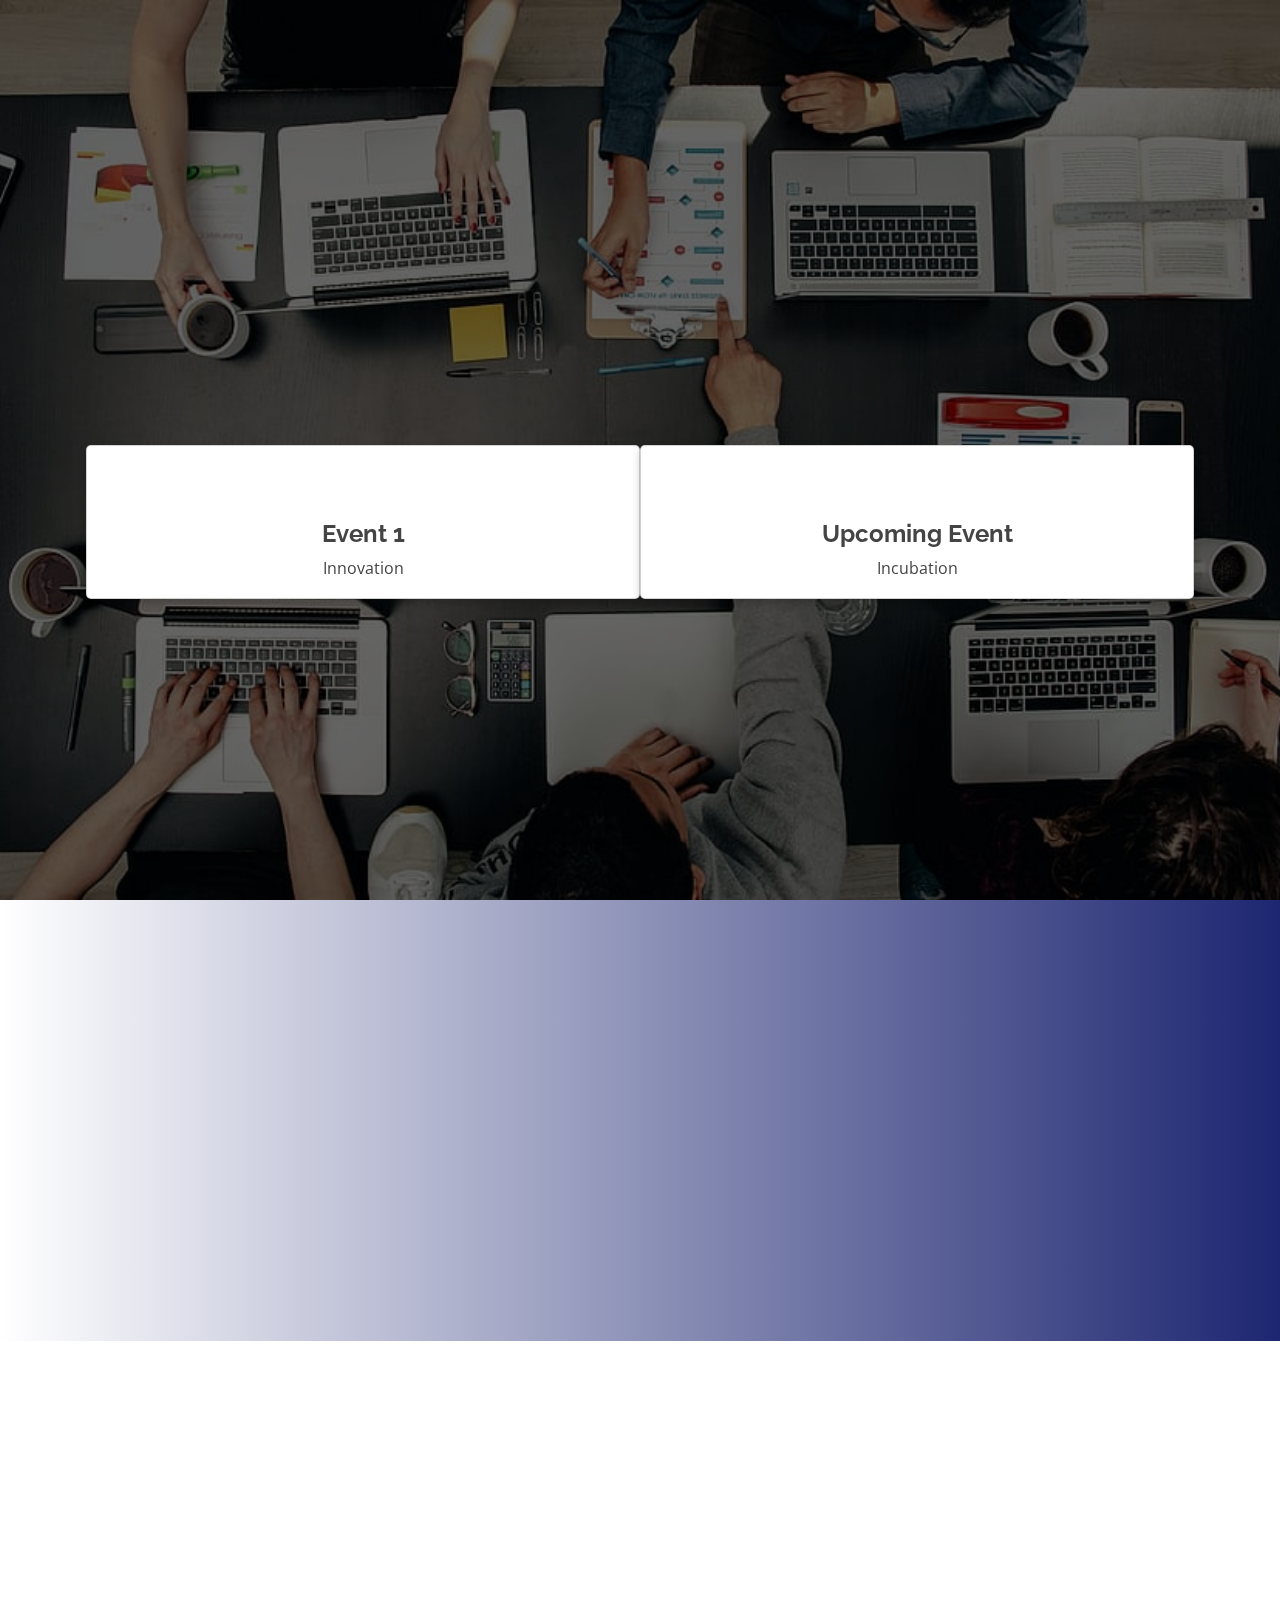
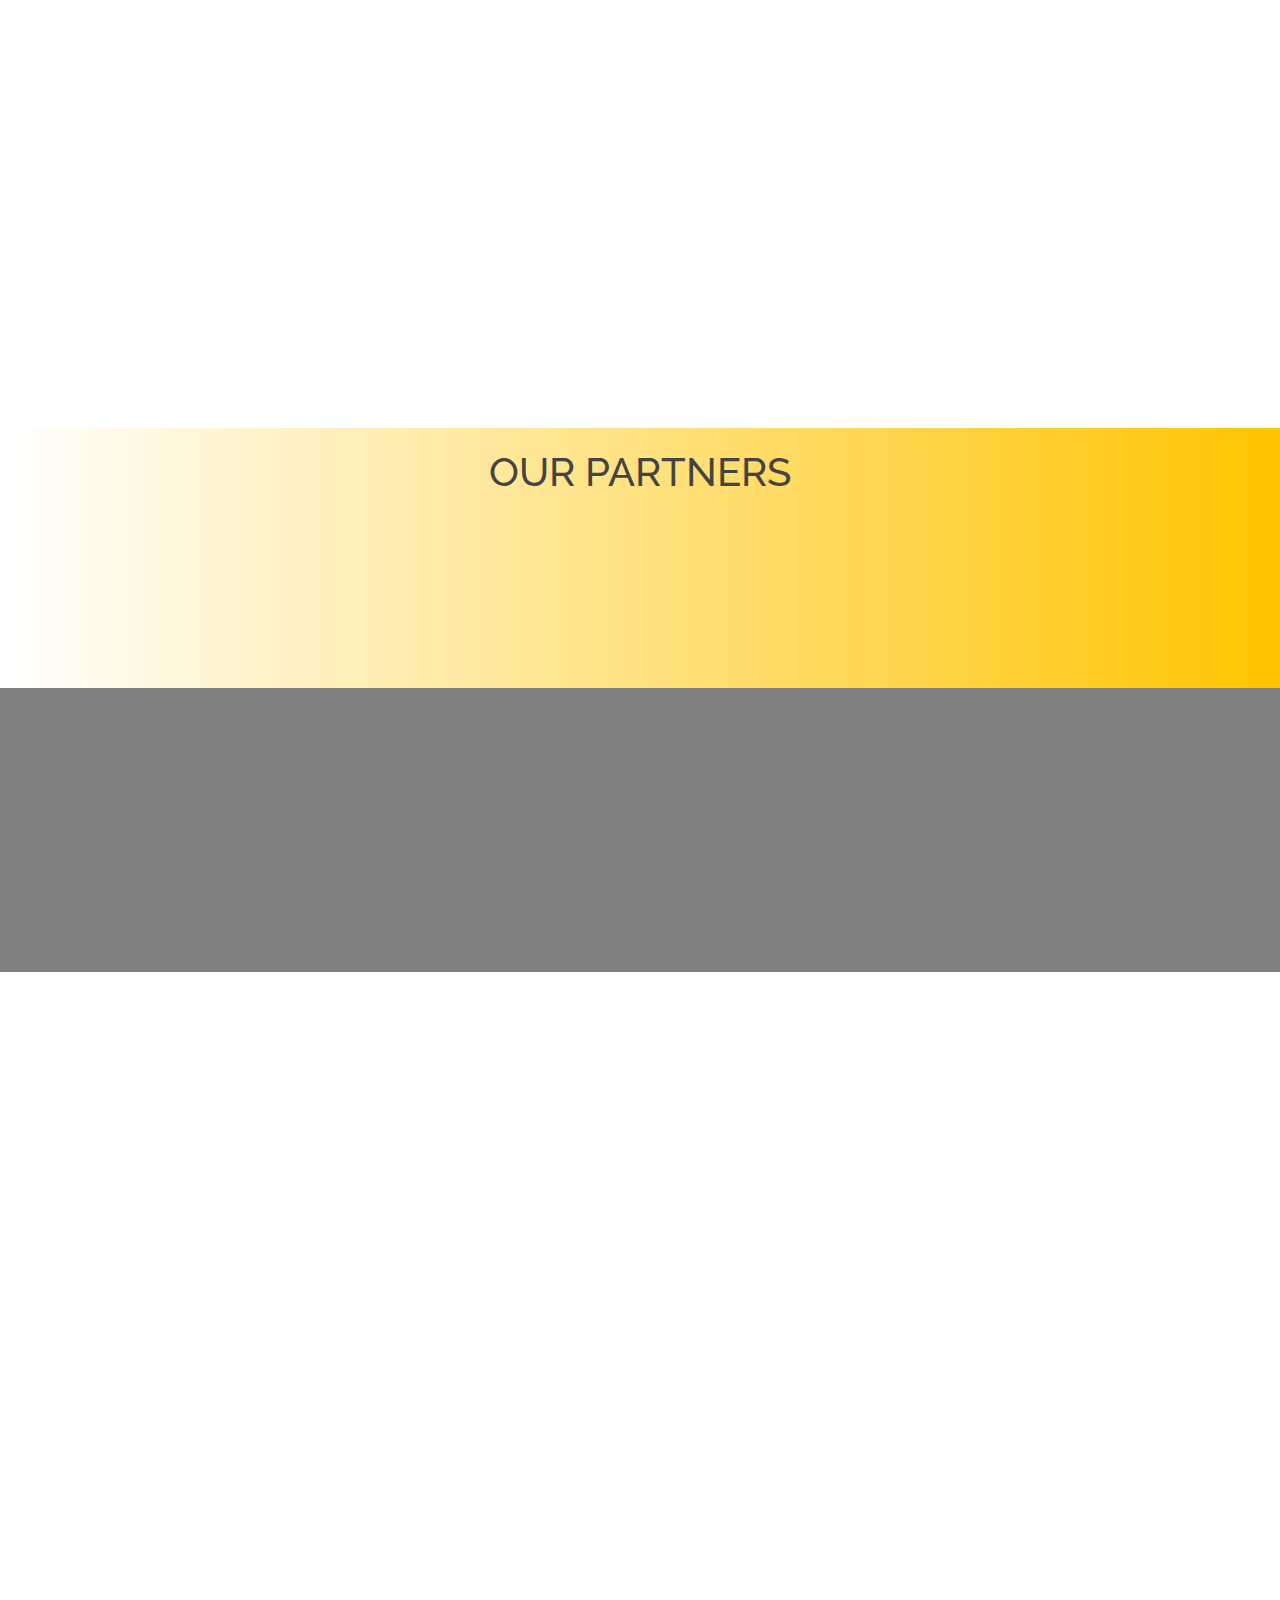
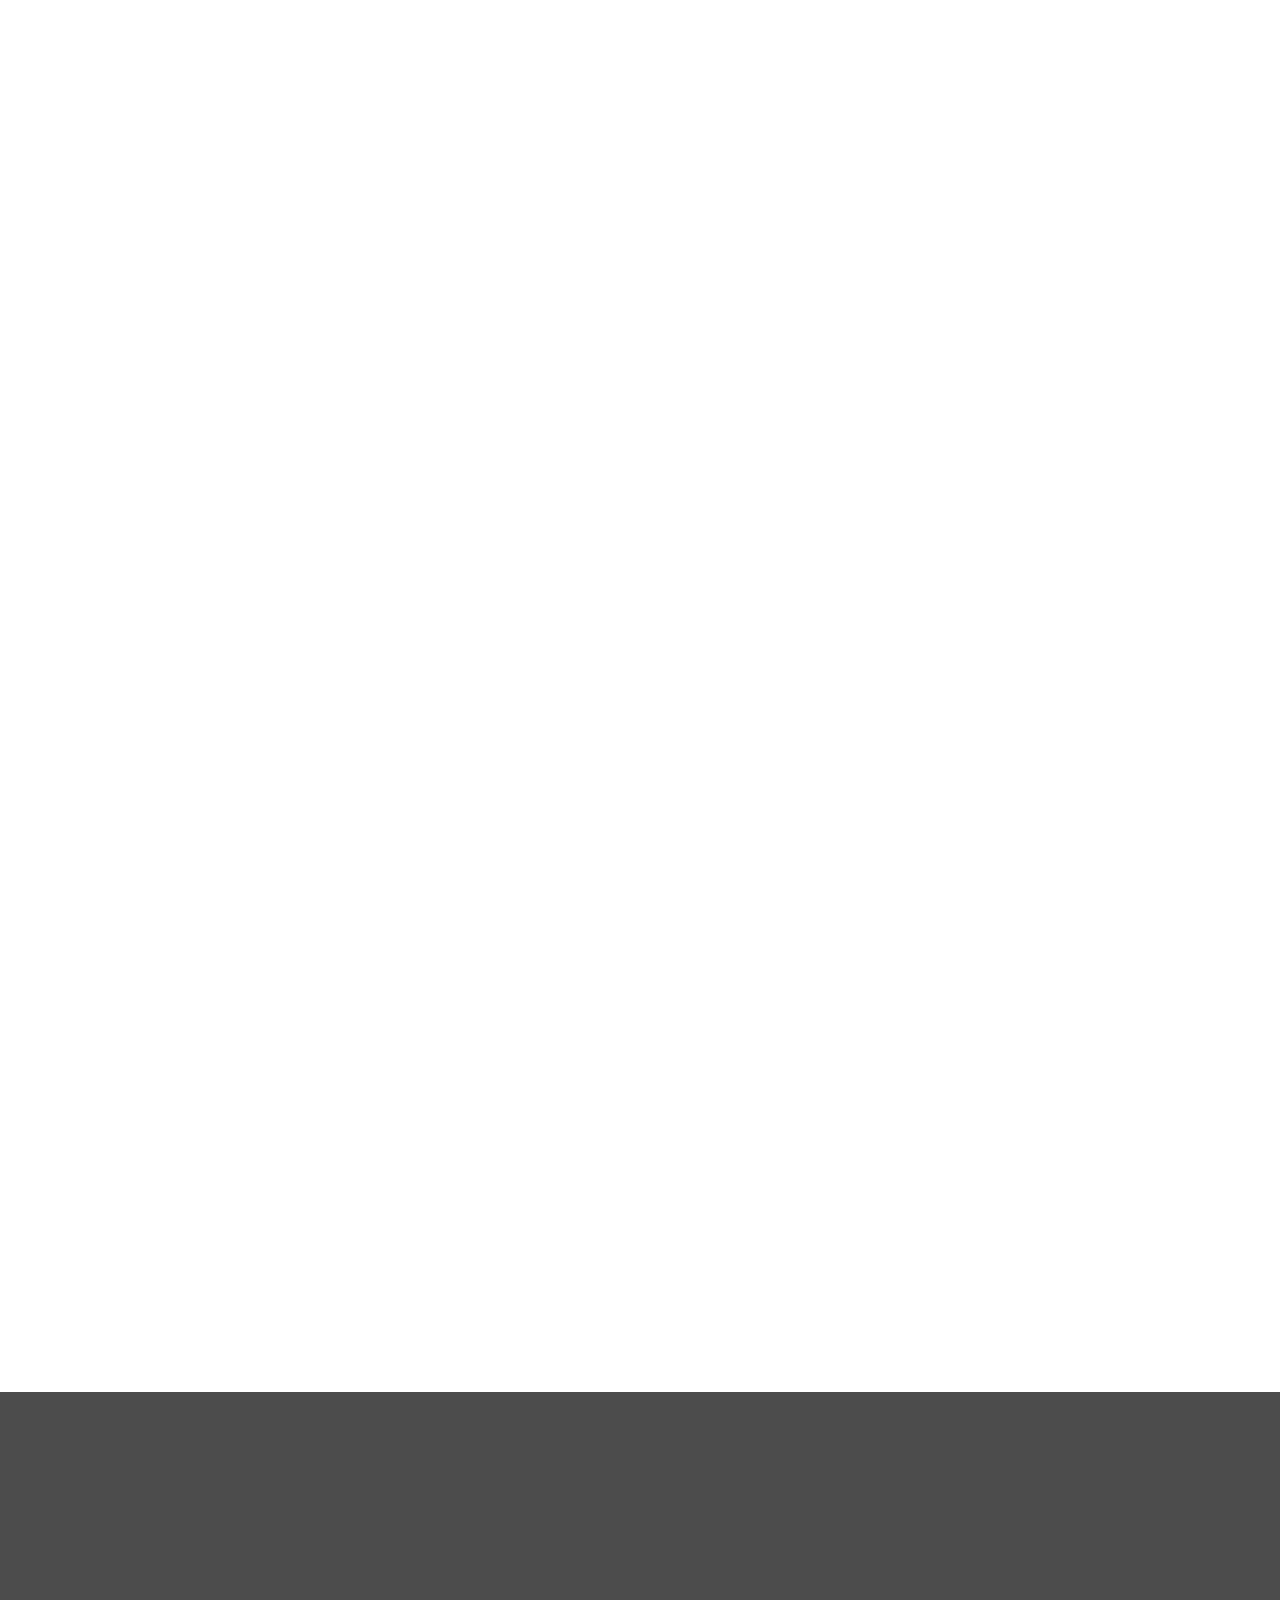
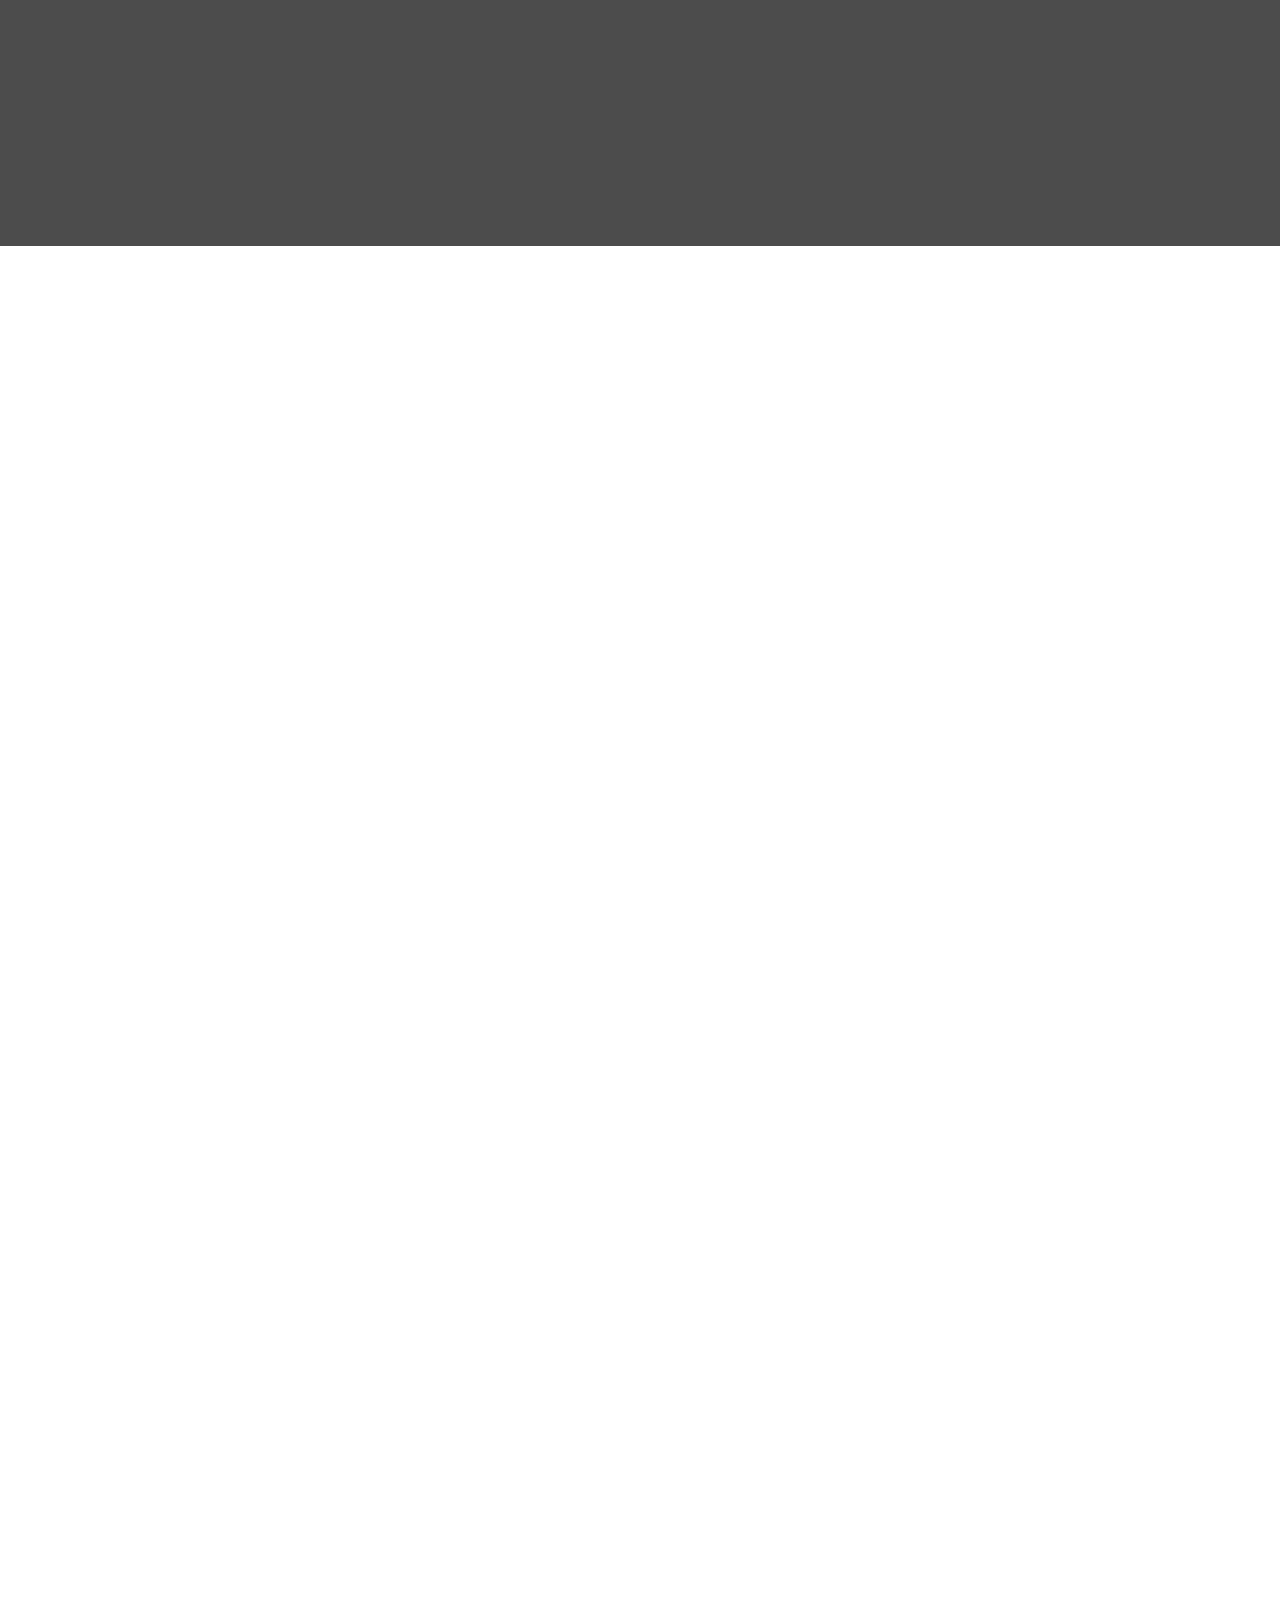
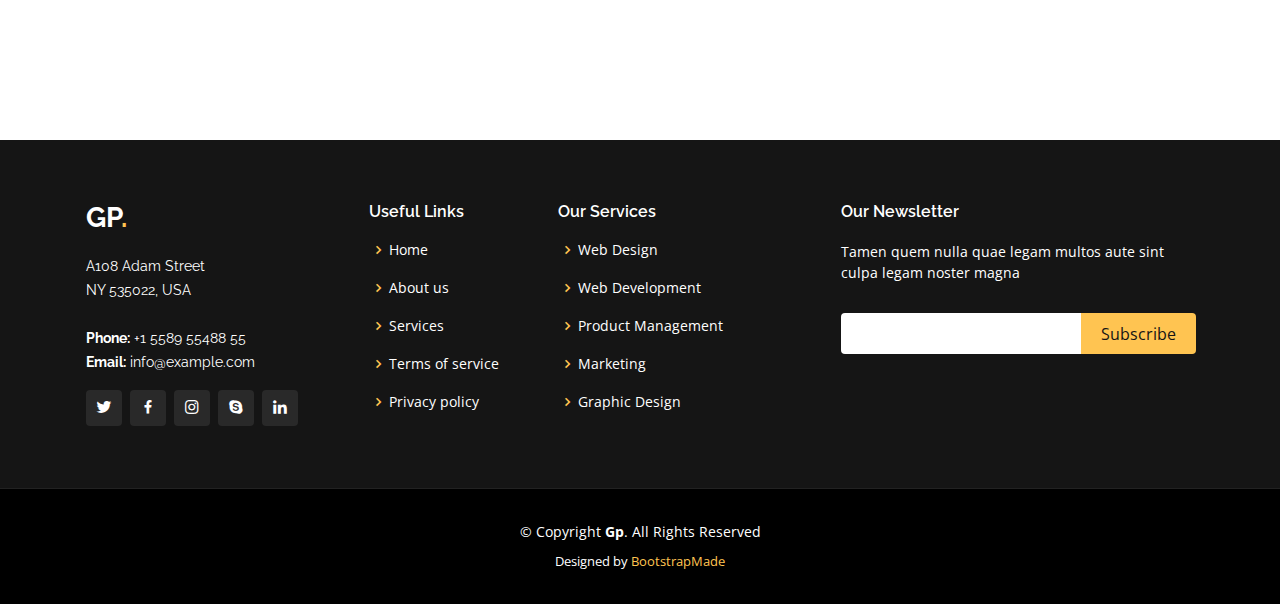
<file: index.html>
<!DOCTYPE html>
<html lang="en">

<head>
  <meta charset="utf-8">
  <meta content="width=device-width, initial-scale=1.0" name="viewport">

  <title>PCCOE CIIL</title>
  <meta content="" name="description">
  <meta content="" name="keywords">

  <!-- Favicons -->
  <link href="assets/img/favicon.png" rel="icon">
  <link href="assets/img/apple-touch-icon.png" rel="apple-touch-icon">

  <!-- Google Fonts -->
  <link href="https://fonts.googleapis.com/css?family=Open+Sans:300,300i,400,400i,600,600i,700,700i|Raleway:300,300i,400,400i,500,500i,600,600i,700,700i|Poppins:300,300i,400,400i,500,500i,600,600i,700,700i" rel="stylesheet">

  <!-- Vendor CSS Files -->
  <link href="assets/vendor/aos/aos.css" rel="stylesheet">
  <link href="assets/vendor/bootstrap/css/bootstrap.min.css" rel="stylesheet">
  <link href="assets/vendor/bootstrap-icons/bootstrap-icons.css" rel="stylesheet">
  <link href="assets/vendor/boxicons/css/boxicons.min.css" rel="stylesheet">
  <link href="assets/vendor/glightbox/css/glightbox.min.css" rel="stylesheet">
  <link href="assets/vendor/remixicon/remixicon.css" rel="stylesheet">
  <link href="assets/vendor/swiper/swiper-bundle.min.css" rel="stylesheet">

  <!-- Template Main CSS File -->
  <link href="assets/css/style.css" rel="stylesheet">
  <link href="assets/css/optional.css" rel="stylesheet" >

  <script src="https://code.jquery.com/jquery-3.6.1.js" integrity="sha256-3zlB5s2uwoUzrXK3BT7AX3FyvojsraNFxCc2vC/7pNI=" crossorigin="anonymous"></script>
    
<script>
    $(function(){
        $('#header').load('header.html');
    });
</script>
</head>

<body>

  <!-- ======= Header ======= -->
  <div id="header"></div>
  <!-- End Header -->

  <!-- ======= Hero Section ======= -->
  <section id="hero" class="d-flex align-items-center justify-content-center">
    <div class="container" data-aos="fade-up">

      <!-- <div class="row justify-content-center" data-aos="fade-up" data-aos-delay="150">
        <div class="col-xl-6 col-lg-8">
          <h1>“Logic will get you from A to B. Imagination will take you everywhere.”
<br>
            <span id="quotename">- Albert Einstein</span></h1>
          
        </div>
      </div> -->

      <div class="row gy-4 mt-5 justify-content-center" data-aos="zoom-in" data-aos-delay="250">
      
        <div class="card-box">

        <div class="card">
          <div class="container">
            <h4><b>Event 1</b></h4>
            <p>Innovation</p>
          </div>
        </div>

        <div class="card">
          <div class="container">
            <h4><b>Upcoming Event</b></h4>
            <p>Incubation</p>
          </div>
        </div>
        
      </div>
        <!-- <table id="table1">
          <tr>
            <th>Event</th>
            <th>Upcoming Event</th>
          </tr>
          <tr>
            <td>Event 1</td>
            <td>Event 2</td>
          </tr>
          
        </table> -->

    </div>
  </section><!-- End Hero -->

  <main id="main">

    <!-- ======= About Section ======= -->
    <section id="about" class="about">
      <div class="container" data-aos="fade-up">

        <div class="row">
          <div class="col-lg-6 order-1 order-lg-2" data-aos="fade-left" data-aos-delay="100">
            <img src="assets/img/about.jpg" class="img-fluid" alt="">
          </div>
          <div class="col-lg-6 pt-4 pt-lg-0 order-2 order-lg-1 content" data-aos="fade-right" data-aos-delay="100">
            
            <!-- Our Objective
            Design thinking process to spur creativity
            The objective of PCCOE CIIL is to offer unique and incentivized solutions, 
            which will encourage students, researchers or any individual/group of individuals to ideate 
            and design novel solutions. -->

            <h4 id="head_text">About Us</h4>
            <p class="fst-italic">
              Design thinking process to spur creativity.
            </p>
            <ul>
              <li><i class="ri-check-double-line"></i>PCCOE-CIIL was establish on 25th Sept 2020 as non-profit Company and registered under section-8 companies Act 2013.</li>
              <li><i class="ri-check-double-line"></i>The objective is to offer unique and incentivized solutions, which will encourage students, researcher and any individual/group of individuals to ideate and design novel solutions..</li>
              <li><i class="ri-check-double-line"></i>Offer unique and incentivized solutions.</li>
              <li><i class="ri-check-double-line"></i>To inspire students, researchers or any group to ideate and design novel solutions. <a id="readmore" href="aboutus.html">read more</a></li>
            </ul>
            <!-- <p>
              Nurture and grow new and small businesses by supporting them through early stages of 
              development and change. <span>CIIL</span> is a workspace created to offer startups and 
              new ventures access to the resources they need, all under one roof.
            </p> -->
          </div>
        </div>

      </div>
    </section>
    
    <!-- End About Section -->

<!-- ======= Services Section ======= -->
<section id="services" class="services">
  <div class="container" data-aos="fade-up">

    <div class="section-title">
      <!-- <h2>Services</h2> -->
      <p>Thrust Areas</p>
    </div>

    <div class="row">

      <!-- FOR FURTHER CONTEXT 
        <div class="col-lg-4 col-md-6 d-flex align-items-stretch" data-aos="zoom-in" data-aos-delay="100">
        <div id="TA-img-1" class="icon-box">
          <div class="icon">
            <i class="bx bxl-dribbble"></i>
          </div>
          <h4><a href="">Agriculture & Food Technology</a></h4>
          <!-- <p>Voluptatum deleniti atque corrupti quos dolores et quas molestias excepturi</p>
        </div>
      </div> -->

      <div class="col-lg-4 col-md-6 d-flex align-items-stretch" data-aos="zoom-in" data-aos-delay="100">
        <div id="TA-img-1" class="icon-box">
          <div class="icon"></div>
          <h4><a href="">Agriculture & Food Technology</a></h4>
        </div>
      </div>

      <div class="col-lg-4 col-md-6 d-flex align-items-stretch" data-aos="zoom-in" data-aos-delay="100">
        <div id="TA-img-2" class="icon-box">
          <div class="icon"></div>
          <h4><a href="">Digital Innovation</a></h4>
        </div>
      </div>

      <div class="col-lg-4 col-md-6 d-flex align-items-stretch" data-aos="zoom-in" data-aos-delay="100">
        <div id="TA-img-3" class="icon-box">
          <div class="icon"></div>
          <h4><a href="">Social Innovation</a></h4>
        </div>
      </div>

      <div class="col-lg-4 col-md-6 d-flex align-items-stretch" data-aos="zoom-in" data-aos-delay="100">
        <div id="TA-img-4" class="icon-box">
          <div class="icon"></div>
          <h4><a href="">E - Mobility</a></h4>
        </div>
      </div>


      <!-- <div class="col-lg-4 col-md-6 d-flex align-items-stretch mt-4 mt-lg-0" data-aos="zoom-in" data-aos-delay="300">
        <div class="icon-box">
          <div class="icon"><i class="bx bx-tachometer"></i></div>
          <h4><a href="">Magni Dolores</a></h4>
          <p>Excepteur sint occaecat cupidatat non proident, sunt in culpa qui officia</p>
        </div>
      </div>

      <div class="col-lg-4 col-md-6 d-flex align-items-stretch mt-4" data-aos="zoom-in" data-aos-delay="100">
        <div class="icon-box">
          <div class="icon"><i class="bx bx-world"></i></div>
          <h4><a href="">Nemo Enim</a></h4>
          <p>At vero eos et accusamus et iusto odio dignissimos ducimus qui blanditiis</p>
        </div>
      </div>

      <div class="col-lg-4 col-md-6 d-flex align-items-stretch mt-4" data-aos="zoom-in" data-aos-delay="200">
        <div class="icon-box">
          <div class="icon"><i class="bx bx-slideshow"></i></div>
          <h4><a href="">Dele cardo</a></h4>
          <p>Quis consequatur saepe eligendi voluptatem consequatur dolor consequuntur</p>
        </div>
      </div>

      <div class="col-lg-4 col-md-6 d-flex align-items-stretch mt-4" data-aos="zoom-in" data-aos-delay="300">
        <div class="icon-box">
          <div class="icon"><i class="bx bx-arch"></i></div>
          <h4><a href="">Divera don</a></h4>
          <p>Modi nostrum vel laborum. Porro fugit error sit minus sapiente sit aspernatur</p>
        </div>
      </div> -->

    </div>

  </div>
</section>
<!-- End Services Section -->

    <!-- ======= Clients Section ======= -->
    <section id="clients" class="clients">

      <h1 class="partners">OUR PARTNERS</h1>
      <div class="container" data-aos="zoom-in">

        <div class="clients-slider swiper">
          <div class="swiper-wrapper align-items-center">
            <div class="swiper-slide"><img src="assets/img/clients/client-1.png" class="img-fluid" alt=""></div>
            <div class="swiper-slide"><img src="assets/img/clients/client-2.png" class="img-fluid" alt=""></div>
            <div class="swiper-slide"><img src="assets/img/clients/client-3.png" class="img-fluid" alt=""></div>
            <div class="swiper-slide"><img src="assets/img/clients/client-4.png" class="img-fluid" alt=""></div>
            <div class="swiper-slide"><img src="assets/img/clients/client-5.png" class="img-fluid" alt=""></div>
            <div class="swiper-slide"><img src="assets/img/clients/client-6.png" class="img-fluid" alt=""></div>
            <div class="swiper-slide"><img src="assets/img/clients/client-7.png" class="img-fluid" alt=""></div>
            <div class="swiper-slide"><img src="assets/img/clients/client-8.png" class="img-fluid" alt=""></div>
          </div>
          <div class="swiper-pagination"></div>
        </div>

      </div>
    </section><!-- End Clients Section -->

    <!-- ======= Features Section ======= -->
    <!-- <section id="features" class="features">
      <div class="container" data-aos="fade-up">

        <div class="row">
          <div class="image col-lg-6" style='background-image: url("assets/img/features.jpg");' data-aos="fade-right"></div>
          <div class="col-lg-6" data-aos="fade-left" data-aos-delay="100">
            <div class="icon-box mt-5 mt-lg-0" data-aos="zoom-in" data-aos-delay="150">
              <i class="bx bx-receipt"></i>
              <h4>Est labore ad</h4>
              <p>Consequuntur sunt aut quasi enim aliquam quae harum pariatur laboris nisi ut aliquip</p>
            </div>
            <div class="icon-box mt-5" data-aos="zoom-in" data-aos-delay="150">
              <i class="bx bx-cube-alt"></i>
              <h4>Harum esse qui</h4>
              <p>Excepteur sint occaecat cupidatat non proident, sunt in culpa qui officia deserunt</p>
            </div>
            <div class="icon-box mt-5" data-aos="zoom-in" data-aos-delay="150">
              <i class="bx bx-images"></i>
              <h4>Aut occaecati</h4>
              <p>Aut suscipit aut cum nemo deleniti aut omnis. Doloribus ut maiores omnis facere</p>
            </div>
            <div class="icon-box mt-5" data-aos="zoom-in" data-aos-delay="150">
              <i class="bx bx-shield"></i>
              <h4>Beatae veritatis</h4>
              <p>Expedita veritatis consequuntur nihil tempore laudantium vitae denat pacta</p>
            </div>
          </div>
        </div>

      </div> 
    </section>--><!-- End Features Section -->

    

    <!-- ======= Cta Section ======= -->
    <section id="cta" class="cta">
      <div class="container" data-aos="zoom-in">

        <div class="text-center">
          <h3>Call To Action</h3>
          <p> Duis aute irure dolor in reprehenderit in voluptate velit esse cillum dolore eu fugiat nulla pariatur. Excepteur sint occaecat cupidatat non proident, sunt in culpa qui officia deserunt mollit anim id est laborum.</p>
          <a class="cta-btn" href="#">Call To Action</a>
        </div>

      </div>
    </section><!-- End Cta Section -->

    <!-- ======= Portfolio Section ======= -->
    <section id="portfolio" class="portfolio">
      <div class="container" data-aos="fade-up">

        <div class="section-title">
          <h2>Portfolio</h2>
          <p>Check our Portfolio</p>
        </div>

        <div class="row" data-aos="fade-up" data-aos-delay="100">
          <div class="col-lg-12 d-flex justify-content-center">
            <ul id="portfolio-flters">
              <li data-filter="*" class="filter-active">All</li>
              <li data-filter=".filter-app">App</li>
              <li data-filter=".filter-card">Card</li>
              <li data-filter=".filter-web">Web</li>
            </ul>
          </div>
        </div>

        <div class="row portfolio-container" data-aos="fade-up" data-aos-delay="200">

          <div class="col-lg-4 col-md-6 portfolio-item filter-app">
            <div class="portfolio-wrap">
              <img src="assets/img/portfolio/portfolio-1.jpg" class="img-fluid" alt="">
              <div class="portfolio-info">
                <h4>App 1</h4>
                <p>App</p>
                <div class="portfolio-links">
                  <a href="assets/img/portfolio/portfolio-1.jpg" data-gallery="portfolioGallery" class="portfolio-lightbox" title="App 1"><i class="bx bx-plus"></i></a>
                  <a href="portfolio-details.html" title="More Details"><i class="bx bx-link"></i></a>
                </div>
              </div>
            </div>
          </div>

          <div class="col-lg-4 col-md-6 portfolio-item filter-web">
            <div class="portfolio-wrap">
              <img src="assets/img/portfolio/portfolio-2.jpg" class="img-fluid" alt="">
              <div class="portfolio-info">
                <h4>Web 3</h4>
                <p>Web</p>
                <div class="portfolio-links">
                  <a href="assets/img/portfolio/portfolio-2.jpg" data-gallery="portfolioGallery" class="portfolio-lightbox" title="Web 3"><i class="bx bx-plus"></i></a>
                  <a href="portfolio-details.html" title="More Details"><i class="bx bx-link"></i></a>
                </div>
              </div>
            </div>
          </div>

          <div class="col-lg-4 col-md-6 portfolio-item filter-app">
            <div class="portfolio-wrap">
              <img src="assets/img/portfolio/portfolio-3.jpg" class="img-fluid" alt="">
              <div class="portfolio-info">
                <h4>App 2</h4>
                <p>App</p>
                <div class="portfolio-links">
                  <a href="assets/img/portfolio/portfolio-3.jpg" data-gallery="portfolioGallery" class="portfolio-lightbox" title="App 2"><i class="bx bx-plus"></i></a>
                  <a href="portfolio-details.html" title="More Details"><i class="bx bx-link"></i></a>
                </div>
              </div>
            </div>
          </div>

          <div class="col-lg-4 col-md-6 portfolio-item filter-card">
            <div class="portfolio-wrap">
              <img src="assets/img/portfolio/portfolio-4.jpg" class="img-fluid" alt="">
              <div class="portfolio-info">
                <h4>Card 2</h4>
                <p>Card</p>
                <div class="portfolio-links">
                  <a href="assets/img/portfolio/portfolio-4.jpg" data-gallery="portfolioGallery" class="portfolio-lightbox" title="Card 2"><i class="bx bx-plus"></i></a>
                  <a href="portfolio-details.html" title="More Details"><i class="bx bx-link"></i></a>
                </div>
              </div>
            </div>
          </div>

          <div class="col-lg-4 col-md-6 portfolio-item filter-web">
            <div class="portfolio-wrap">
              <img src="assets/img/portfolio/portfolio-5.jpg" class="img-fluid" alt="">
              <div class="portfolio-info">
                <h4>Web 2</h4>
                <p>Web</p>
                <div class="portfolio-links">
                  <a href="assets/img/portfolio/portfolio-5.jpg" data-gallery="portfolioGallery" class="portfolio-lightbox" title="Web 2"><i class="bx bx-plus"></i></a>
                  <a href="portfolio-details.html" title="More Details"><i class="bx bx-link"></i></a>
                </div>
              </div>
            </div>
          </div>

          <div class="col-lg-4 col-md-6 portfolio-item filter-app">
            <div class="portfolio-wrap">
              <img src="assets/img/portfolio/portfolio-6.jpg" class="img-fluid" alt="">
              <div class="portfolio-info">
                <h4>App 3</h4>
                <p>App</p>
                <div class="portfolio-links">
                  <a href="assets/img/portfolio/portfolio-6.jpg" data-gallery="portfolioGallery" class="portfolio-lightbox" title="App 3"><i class="bx bx-plus"></i></a>
                  <a href="portfolio-details.html" title="More Details"><i class="bx bx-link"></i></a>
                </div>
              </div>
            </div>
          </div>

          <div class="col-lg-4 col-md-6 portfolio-item filter-card">
            <div class="portfolio-wrap">
              <img src="assets/img/portfolio/portfolio-7.jpg" class="img-fluid" alt="">
              <div class="portfolio-info">
                <h4>Card 1</h4>
                <p>Card</p>
                <div class="portfolio-links">
                  <a href="assets/img/portfolio/portfolio-7.jpg" data-gallery="portfolioGallery" class="portfolio-lightbox" title="Card 1"><i class="bx bx-plus"></i></a>
                  <a href="portfolio-details.html" title="More Details"><i class="bx bx-link"></i></a>
                </div>
              </div>
            </div>
          </div>

          <div class="col-lg-4 col-md-6 portfolio-item filter-card">
            <div class="portfolio-wrap">
              <img src="assets/img/portfolio/portfolio-8.jpg" class="img-fluid" alt="">
              <div class="portfolio-info">
                <h4>Card 3</h4>
                <p>Card</p>
                <div class="portfolio-links">
                  <a href="assets/img/portfolio/portfolio-8.jpg" data-gallery="portfolioGallery" class="portfolio-lightbox" title="Card 3"><i class="bx bx-plus"></i></a>
                  <a href="portfolio-details.html" title="More Details"><i class="bx bx-link"></i></a>
                </div>
              </div>
            </div>
          </div>

          <div class="col-lg-4 col-md-6 portfolio-item filter-web">
            <div class="portfolio-wrap">
              <img src="assets/img/portfolio/portfolio-9.jpg" class="img-fluid" alt="">
              <div class="portfolio-info">
                <h4>Web 3</h4>
                <p>Web</p>
                <div class="portfolio-links">
                  <a href="assets/img/portfolio/portfolio-9.jpg" data-gallery="portfolioGallery" class="portfolio-lightbox" title="Web 3"><i class="bx bx-plus"></i></a>
                  <a href="portfolio-details.html" title="More Details"><i class="bx bx-link"></i></a>
                </div>
              </div>
            </div>
          </div>

        </div>

      </div>
    </section><!-- End Portfolio Section -->

    <!-- ======= Counts Section ======= -->
    <section id="counts" class="counts">
      <div class="container" data-aos="fade-up">

        <div class="row no-gutters">
          <div class="image col-xl-5 d-flex align-items-stretch justify-content-center justify-content-lg-start" data-aos="fade-right" data-aos-delay="100"></div>
          <div class="col-xl-7 ps-0 ps-lg-5 pe-lg-1 d-flex align-items-stretch" data-aos="fade-left" data-aos-delay="100">
            <div class="content d-flex flex-column justify-content-center">
              <h3>Voluptatem dignissimos provident quasi</h3>
              <p>
                Lorem ipsum dolor sit amet, consectetur adipiscing elit, sed do eiusmod tempor incididunt ut labore et dolore magna aliqua. Duis aute irure dolor in reprehenderit
              </p>
              <div class="row">
                <div class="col-md-6 d-md-flex align-items-md-stretch">
                  <div class="count-box">
                    <i class="bi bi-emoji-smile"></i>
                    <span data-purecounter-start="0" data-purecounter-end="65" data-purecounter-duration="2" class="purecounter"></span>
                    <p><strong>Happy Clients</strong> consequuntur voluptas nostrum aliquid ipsam architecto ut.</p>
                  </div>
                </div>

                <div class="col-md-6 d-md-flex align-items-md-stretch">
                  <div class="count-box">
                    <i class="bi bi-journal-richtext"></i>
                    <span data-purecounter-start="0" data-purecounter-end="85" data-purecounter-duration="2" class="purecounter"></span>
                    <p><strong>Projects</strong> adipisci atque cum quia aspernatur totam laudantium et quia dere tan</p>
                  </div>
                </div>

                <div class="col-md-6 d-md-flex align-items-md-stretch">
                  <div class="count-box">
                    <i class="bi bi-clock"></i>
                    <span data-purecounter-start="0" data-purecounter-end="35" data-purecounter-duration="4" class="purecounter"></span>
                    <p><strong>Years of experience</strong> aut commodi quaerat modi aliquam nam ducimus aut voluptate non vel</p>
                  </div>
                </div>

                <div class="col-md-6 d-md-flex align-items-md-stretch">
                  <div class="count-box">
                    <i class="bi bi-award"></i>
                    <span data-purecounter-start="0" data-purecounter-end="20" data-purecounter-duration="4" class="purecounter"></span>
                    <p><strong>Awards</strong> rerum asperiores dolor alias quo reprehenderit eum et nemo pad der</p>
                  </div>
                </div>
              </div>
            </div><!-- End .content-->
          </div>
        </div>

      </div>
    </section><!-- End Counts Section -->

    <!-- ======= Testimonials Section ======= -->
    <section id="testimonials" class="testimonials">
      <div class="container" data-aos="zoom-in">

        <div class="testimonials-slider swiper" data-aos="fade-up" data-aos-delay="100">
          <div class="swiper-wrapper">

            <div class="swiper-slide">
              <div class="testimonial-item">
                <img src="assets/img/testimonials/testimonials-1.jpg" class="testimonial-img" alt="">
                <h3>Saul Goodman</h3>
                <h4>Ceo &amp; Founder</h4>
                <p>
                  <i class="bx bxs-quote-alt-left quote-icon-left"></i>
                  Proin iaculis purus consequat sem cure digni ssim donec porttitora entum suscipit rhoncus. Accusantium quam, ultricies eget id, aliquam eget nibh et. Maecen aliquam, risus at semper.
                  <i class="bx bxs-quote-alt-right quote-icon-right"></i>
                </p>
              </div>
            </div><!-- End testimonial item -->

            <div class="swiper-slide">
              <div class="testimonial-item">
                <img src="assets/img/testimonials/testimonials-2.jpg" class="testimonial-img" alt="">
                <h3>Sara Wilsson</h3>
                <h4>Designer</h4>
                <p>
                  <i class="bx bxs-quote-alt-left quote-icon-left"></i>
                  Export tempor illum tamen malis malis eram quae irure esse labore quem cillum quid cillum eram malis quorum velit fore eram velit sunt aliqua noster fugiat irure amet legam anim culpa.
                  <i class="bx bxs-quote-alt-right quote-icon-right"></i>
                </p>
              </div>
            </div><!-- End testimonial item -->

            <div class="swiper-slide">
              <div class="testimonial-item">
                <img src="assets/img/testimonials/testimonials-3.jpg" class="testimonial-img" alt="">
                <h3>Jena Karlis</h3>
                <h4>Store Owner</h4>
                <p>
                  <i class="bx bxs-quote-alt-left quote-icon-left"></i>
                  Enim nisi quem export duis labore cillum quae magna enim sint quorum nulla quem veniam duis minim tempor labore quem eram duis noster aute amet eram fore quis sint minim.
                  <i class="bx bxs-quote-alt-right quote-icon-right"></i>
                </p>
              </div>
            </div><!-- End testimonial item -->

            <div class="swiper-slide">
              <div class="testimonial-item">
                <img src="assets/img/testimonials/testimonials-4.jpg" class="testimonial-img" alt="">
                <h3>Matt Brandon</h3>
                <h4>Freelancer</h4>
                <p>
                  <i class="bx bxs-quote-alt-left quote-icon-left"></i>
                  Fugiat enim eram quae cillum dolore dolor amet nulla culpa multos export minim fugiat minim velit minim dolor enim duis veniam ipsum anim magna sunt elit fore quem dolore labore illum veniam.
                  <i class="bx bxs-quote-alt-right quote-icon-right"></i>
                </p>
              </div>
            </div><!-- End testimonial item -->

            <div class="swiper-slide">
              <div class="testimonial-item">
                <img src="assets/img/testimonials/testimonials-5.jpg" class="testimonial-img" alt="">
                <h3>John Larson</h3>
                <h4>Entrepreneur</h4>
                <p>
                  <i class="bx bxs-quote-alt-left quote-icon-left"></i>
                  Quis quorum aliqua sint quem legam fore sunt eram irure aliqua veniam tempor noster veniam enim culpa labore duis sunt culpa nulla illum cillum fugiat legam esse veniam culpa fore nisi cillum quid.
                  <i class="bx bxs-quote-alt-right quote-icon-right"></i>
                </p>
              </div>
            </div><!-- End testimonial item -->
          </div>
          <div class="swiper-pagination"></div>
        </div>

      </div>
    </section><!-- End Testimonials Section -->

    <!-- ======= Team Section ======= -->
    <section id="team" class="team">
      <div class="container" data-aos="fade-up">

        <div class="section-title">
          <h2>Team</h2>
          <p>Check our Team</p>
        </div>

        <div class="row">

          <div class="col-lg-3 col-md-6 d-flex align-items-stretch">
            <div class="member" data-aos="fade-up" data-aos-delay="100">
              <div class="member-img">
                <img src="assets/img/team/team-1.jpg" class="img-fluid" alt="">
                <div class="social">
                  <a href=""><i class="bi bi-twitter"></i></a>
                  <a href=""><i class="bi bi-facebook"></i></a>
                  <a href=""><i class="bi bi-instagram"></i></a>
                  <a href=""><i class="bi bi-linkedin"></i></a>
                </div>
              </div>
              <div class="member-info">
                <h4>Walter White</h4>
                <span>Chief Executive Officer</span>
              </div>
            </div>
          </div>

          <div class="col-lg-3 col-md-6 d-flex align-items-stretch">
            <div class="member" data-aos="fade-up" data-aos-delay="200">
              <div class="member-img">
                <img src="assets/img/team/team-2.jpg" class="img-fluid" alt="">
                <div class="social">
                  <a href=""><i class="bi bi-twitter"></i></a>
                  <a href=""><i class="bi bi-facebook"></i></a>
                  <a href=""><i class="bi bi-instagram"></i></a>
                  <a href=""><i class="bi bi-linkedin"></i></a>
                </div>
              </div>
              <div class="member-info">
                <h4>Sarah Jhonson</h4>
                <span>Product Manager</span>
              </div>
            </div>
          </div>

          <div class="col-lg-3 col-md-6 d-flex align-items-stretch">
            <div class="member" data-aos="fade-up" data-aos-delay="300">
              <div class="member-img">
                <img src="assets/img/team/team-3.jpg" class="img-fluid" alt="">
                <div class="social">
                  <a href=""><i class="bi bi-twitter"></i></a>
                  <a href=""><i class="bi bi-facebook"></i></a>
                  <a href=""><i class="bi bi-instagram"></i></a>
                  <a href=""><i class="bi bi-linkedin"></i></a>
                </div>
              </div>
              <div class="member-info">
                <h4>William Anderson</h4>
                <span>CTO</span>
              </div>
            </div>
          </div>

          <div class="col-lg-3 col-md-6 d-flex align-items-stretch">
            <div class="member" data-aos="fade-up" data-aos-delay="400">
              <div class="member-img">
                <img src="assets/img/team/team-4.jpg" class="img-fluid" alt="">
                <div class="social">
                  <a href=""><i class="bi bi-twitter"></i></a>
                  <a href=""><i class="bi bi-facebook"></i></a>
                  <a href=""><i class="bi bi-instagram"></i></a>
                  <a href=""><i class="bi bi-linkedin"></i></a>
                </div>
              </div>
              <div class="member-info">
                <h4>Amanda Jepson</h4>
                <span>Accountant</span>
              </div>
            </div>
          </div>

        </div>

      </div>
    </section><!-- End Team Section -->

    <!-- ======= Contact Section ======= -->
    <section id="contact" class="contact">
      <div class="container" data-aos="fade-up">

        <div class="section-title">
          <h2>Contact</h2>
          <p>Contact Us</p>
        </div>

        <div>
          <iframe style="border:0; width: 100%; height: 270px;" src="https://www.google.com/maps/embed?pb=!1m14!1m8!1m3!1d12097.433213460943!2d-74.0062269!3d40.7101282!3m2!1i1024!2i768!4f13.1!3m3!1m2!1s0x0%3A0xb89d1fe6bc499443!2sDowntown+Conference+Center!5e0!3m2!1smk!2sbg!4v1539943755621" frameborder="0" allowfullscreen></iframe>
        </div>

        <div class="row mt-5">

          <div class="col-lg-4">
            <div class="info">
              <div class="address">
                <i class="bi bi-geo-alt"></i>
                <h4>Location:</h4>
                <p>A108 Adam Street, New York, NY 535022</p>
              </div>

              <div class="email">
                <i class="bi bi-envelope"></i>
                <h4>Email:</h4>
                <p>info@example.com</p>
              </div>

              <div class="phone">
                <i class="bi bi-phone"></i>
                <h4>Call:</h4>
                <p>+1 5589 55488 55s</p>
              </div>

            </div>

          </div>

          <div class="col-lg-8 mt-5 mt-lg-0">

            <form action="forms/contact.php" method="post" role="form" class="php-email-form">
              <div class="row">
                <div class="col-md-6 form-group">
                  <input type="text" name="name" class="form-control" id="name" placeholder="Your Name" required>
                </div>
                <div class="col-md-6 form-group mt-3 mt-md-0">
                  <input type="email" class="form-control" name="email" id="email" placeholder="Your Email" required>
                </div>
              </div>
              <div class="form-group mt-3">
                <input type="text" class="form-control" name="subject" id="subject" placeholder="Subject" required>
              </div>
              <div class="form-group mt-3">
                <textarea class="form-control" name="message" rows="5" placeholder="Message" required></textarea>
              </div>
              <div class="my-3">
                <div class="loading">Loading</div>
                <div class="error-message"></div>
                <div class="sent-message">Your message has been sent. Thank you!</div>
              </div>
              <div class="text-center"><button type="submit">Send Message</button></div>
            </form>

          </div>

        </div>

      </div>
    </section><!-- End Contact Section -->

  </main><!-- End #main -->

  <!-- ======= Footer ======= -->
  <footer id="footer">
    <div class="footer-top">
      <div class="container">
        <div class="row">

          <div class="col-lg-3 col-md-6">
            <div class="footer-info">
              <h3>Gp<span>.</span></h3>
              <p>
                A108 Adam Street <br>
                NY 535022, USA<br><br>
                <strong>Phone:</strong> +1 5589 55488 55<br>
                <strong>Email:</strong> info@example.com<br>
              </p>
              <div class="social-links mt-3">
                <a href="#" class="twitter"><i class="bx bxl-twitter"></i></a>
                <a href="#" class="facebook"><i class="bx bxl-facebook"></i></a>
                <a href="#" class="instagram"><i class="bx bxl-instagram"></i></a>
                <a href="#" class="google-plus"><i class="bx bxl-skype"></i></a>
                <a href="#" class="linkedin"><i class="bx bxl-linkedin"></i></a>
              </div>
            </div>
          </div>

          <div class="col-lg-2 col-md-6 footer-links">
            <h4>Useful Links</h4>
            <ul>
              <li><i class="bx bx-chevron-right"></i> <a href="#">Home</a></li>
              <li><i class="bx bx-chevron-right"></i> <a href="#">About us</a></li>
              <li><i class="bx bx-chevron-right"></i> <a href="#">Services</a></li>
              <li><i class="bx bx-chevron-right"></i> <a href="#">Terms of service</a></li>
              <li><i class="bx bx-chevron-right"></i> <a href="#">Privacy policy</a></li>
            </ul>
          </div>

          <div class="col-lg-3 col-md-6 footer-links">
            <h4>Our Services</h4>
            <ul>
              <li><i class="bx bx-chevron-right"></i> <a href="#">Web Design</a></li>
              <li><i class="bx bx-chevron-right"></i> <a href="#">Web Development</a></li>
              <li><i class="bx bx-chevron-right"></i> <a href="#">Product Management</a></li>
              <li><i class="bx bx-chevron-right"></i> <a href="#">Marketing</a></li>
              <li><i class="bx bx-chevron-right"></i> <a href="#">Graphic Design</a></li>
            </ul>
          </div>

          <div class="col-lg-4 col-md-6 footer-newsletter">
            <h4>Our Newsletter</h4>
            <p>Tamen quem nulla quae legam multos aute sint culpa legam noster magna</p>
            <form action="" method="post">
              <input type="email" name="email"><input type="submit" value="Subscribe">
            </form>

          </div>

        </div>
      </div>
    </div>

    <div class="container">
      <div class="copyright">
        &copy; Copyright <strong><span>Gp</span></strong>. All Rights Reserved
      </div>
      <div class="credits">
        <!-- All the links in the footer should remain intact. -->
        <!-- You can delete the links only if you purchased the pro version. -->
        <!-- Licensing information: https://bootstrapmade.com/license/ -->
        <!-- Purchase the pro version with working PHP/AJAX contact form: https://bootstrapmade.com/gp-free-multipurpose-html-bootstrap-template/ -->
        Designed by <a href="https://bootstrapmade.com/">BootstrapMade</a>
      </div>
    </div>
  </footer><!-- End Footer -->

  <!-- <div id="preloader"></div>
  <a href="#" class="back-to-top d-flex align-items-center justify-content-center"><i class="bi bi-arrow-up-short"></i></a> -->

  <!-- Vendor JS Files -->
  <script src="assets/vendor/purecounter/purecounter_vanilla.js"></script>
  <script src="assets/vendor/aos/aos.js"></script>
  <script src="assets/vendor/bootstrap/js/bootstrap.bundle.min.js"></script>
  <script src="assets/vendor/glightbox/js/glightbox.min.js"></script>
  <script src="assets/vendor/isotope-layout/isotope.pkgd.min.js"></script>
  <script src="assets/vendor/swiper/swiper-bundle.min.js"></script>
  <script src="assets/vendor/php-email-form/validate.js"></script>

  <!-- Template Main JS File -->
  <script src="assets/js/main.js"></script>

</body>

</html>
</file>
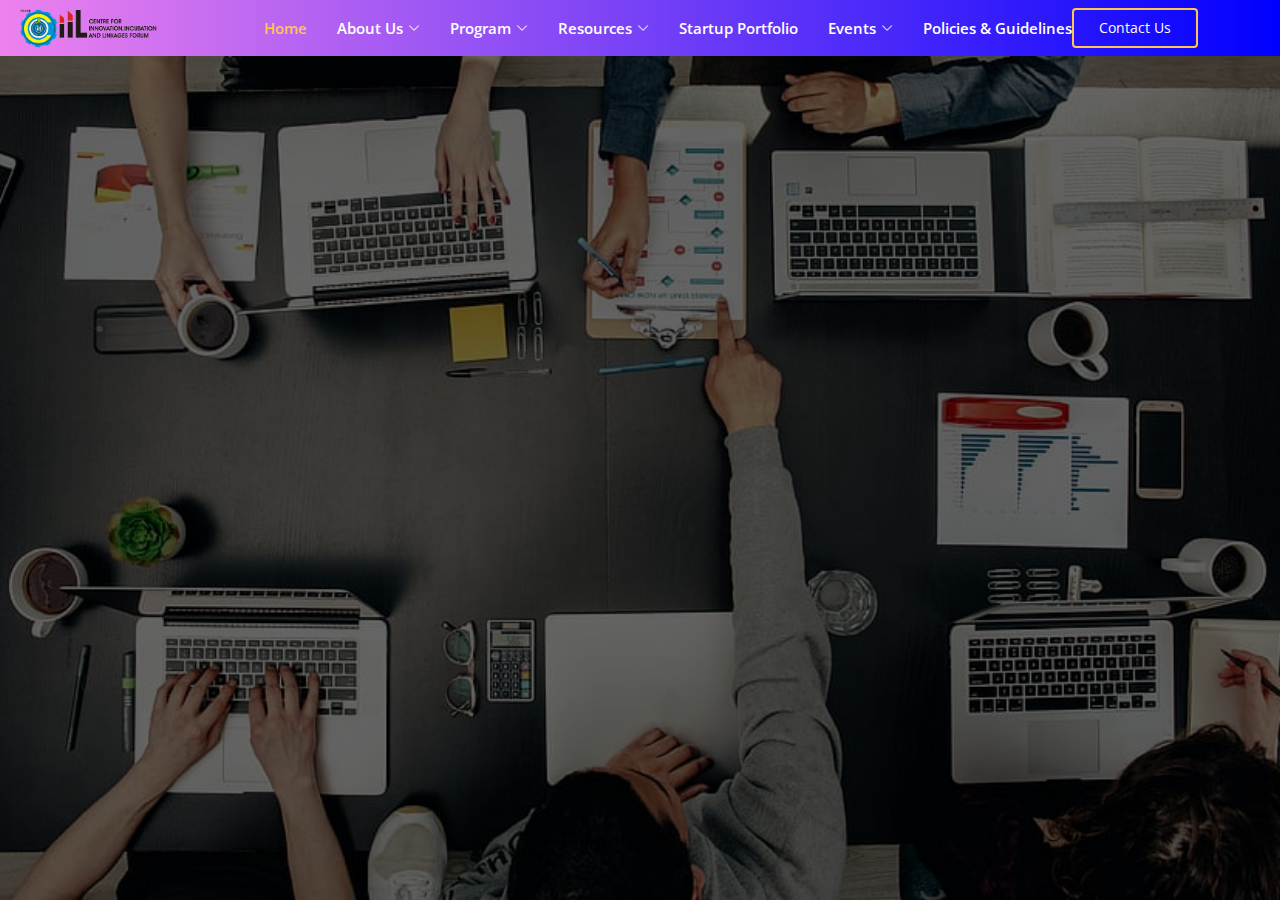
<file: about.html>
<!DOCTYPE html>
<html lang="en">

<head>
  <meta charset="utf-8">
  <meta content="width=device-width, initial-scale=1.0" name="viewport">

  <title>PCCOE CIIL</title>
  <meta content="" name="description">
  <meta content="" name="keywords">

  <!-- Favicons -->
  <link href="assets/img/favicon.png" rel="icon">
  <link href="assets/img/apple-touch-icon.png" rel="apple-touch-icon">

  <!-- Google Fonts -->
  <link href="https://fonts.googleapis.com/css?family=Open+Sans:300,300i,400,400i,600,600i,700,700i|Raleway:300,300i,400,400i,500,500i,600,600i,700,700i|Poppins:300,300i,400,400i,500,500i,600,600i,700,700i" rel="stylesheet">

  <!-- Vendor CSS Files -->
  <link href="assets/vendor/aos/aos.css" rel="stylesheet">
  <link href="assets/vendor/bootstrap/css/bootstrap.min.css" rel="stylesheet">
  <link href="assets/vendor/bootstrap-icons/bootstrap-icons.css" rel="stylesheet">
  <link href="assets/vendor/boxicons/css/boxicons.min.css" rel="stylesheet">
  <link href="assets/vendor/glightbox/css/glightbox.min.css" rel="stylesheet">
  <link href="assets/vendor/remixicon/remixicon.css" rel="stylesheet">
  <link href="assets/vendor/swiper/swiper-bundle.min.css" rel="stylesheet">

  <!-- Template Main CSS File -->
  <link href="assets/css/style.css" rel="stylesheet">

  <!-- =======================================================
  * Template Name: Gp - v4.9.0
  * Template URL: https://bootstrapmade.com/gp-free-multipurpose-html-bootstrap-template/
  * Author: BootstrapMade.com
  * License: https://bootstrapmade.com/license/
  ======================================================== -->
</head>

<body>

  <!-- ======= Header ======= -->
  <header id="header" class="fixed-top ">
    <div class="container d-flex align-items-center justify-content-lg-between">

      <a href="index.html" class="logo me-auto me-lg-0"><img src="assets/img/logo.png" alt="" class="img-fluid"></a>
      <!-- Uncomment below if you prefer to use an image logo -->
      <!-- <a href="index.html" class="logo me-auto me-lg-0"><img src="assets/img/logo.png" alt="" class="img-fluid"></a>-->

      <nav id="navbar" class="navbar order-last order-lg-0">
        <ul>
          <li><a class="nav-link scrollto active" href="index.html">Home</a></li>

          <!-- About section start -->
          <li class="dropdown"><a href="about.html"><span>About Us</span> <i class="bi bi-chevron-down"></i></a>
            <ul>
              <li><a href="#">Vision & Mission</a></li>
              <li><a href="#">Goal & Objective</a></li>
              <li><a href="#">Thrust Area</a></li>
              <li><a href="#">Team & People</a></li>
            </ul>
          </li>
          <!-- About section end -->

          <!-- Program section start -->
          <li class="dropdown"><a href="program.html"><span>Program</span> <i class="bi bi-chevron-down"></i></a>
            <ul>
              <li class="dropdown"><a href="#"><span>Preincubation</span> <i class="bi bi-chevron-right"></i></a>
                <ul>
                  <li><a href="#">Scope</a></li>
                  <li><a href="#">Eligibility</a></li>

                </ul>
              </li>
              <li><a href="#">Incubation</a></li>
              <li><a href="#">Acceleration</a></li>
            </ul>
          </li>
          <!-- Program section end -->

          <!-- Resource section start -->
          <li class="dropdown"><a href="#"><span>Resources</span> <i class="bi bi-chevron-down"></i></a>
            <ul>
              <li><a href="#">Infrastructure</a></li>
              <li><a href="#">Mentors</a></li>
              <li><a href="#">Partners</a></li>
            </ul>
          </li>
          <!-- Resource section end -->

          <!-- Startup section start -->
          <li><a class="nav-link scrollto " href="startup.html">Startup Portfolio</a></li>
          <!-- Startup section end -->
          
          <!-- Event section start -->
          <li class="dropdown"><a href="#"><span>Events</span> <i class="bi bi-chevron-down"></i></a>
            <ul>
              <li><a href="#">Upcomming Events</a></li>
              <li><a href="#">Announcements</a></li>
              <li><a href="#">Event History</a></li>
            </ul>
          </li>
          <!-- Event section end -->

          <!-- Policy section start -->
          <li><a class="nav-link scrollto " href="policy.html">Policies & Guidelines</a></li>
          <!-- Policy section end -->
        
        </ul>
        <i class="bi bi-list mobile-nav-toggle"></i>
      </nav><!-- .navbar -->

      <!-- Contact section start -->
      <a href="contact.html" class="get-started-btn scrollto">Contact Us</a>
      <!-- Contact section start -->

    </div>
  </header><!-- End Header -->

  <!-- ======= Hero Section ======= -->
  <section id="hero" class="d-flex align-items-center justify-content-center">
    <div class="container" data-aos="fade-up">

      <div class="row justify-content-center" data-aos="fade-up" data-aos-delay="150">
        <div class="col-xl-6 col-lg-8">
          <h1>“Logic will get you from A to B. Imagination will take you everywhere.”

            <span>- Albert Einstein</span></h1>
          <!-- <h2>We are team of talented digital marketers</h2> -->
        </div>
      </div>

      <div class="row gy-4 mt-5 justify-content-center" data-aos="zoom-in" data-aos-delay="250">
        <div class="col-xl-2 col-md-4">
          <div class="icon-box">
            <i class="ri-store-line"></i>
            <h3>Ideation</h3>
          </div>
        </div>
        <div class="col-xl-2 col-md-4">
          <div class="icon-box">
            <i class="ri-bar-chart-box-line"></i>
            <h3>Pre Incubation</h3>
          </div>
        </div>
        <div class="col-xl-2 col-md-4">
          <div class="icon-box">
            <i class="ri-calendar-todo-line"></i>
            <h3>IP Faciliation</h3>
          </div>
        </div>
        <div class="col-xl-2 col-md-4">
          <div class="icon-box">
            <i class="ri-paint-brush-line"></i>
            <h3>Incubation</h3>
          </div>
        </div>
        <!-- <div class="col-xl-2 col-md-4">
          <div class="icon-box">
            <i class="ri-database-2-line"></i>
            <h3><a href="">Nemos Enimade</a></h3>
          </div>
        </div> -->
      </div>

    </div>
  </section><!-- End Hero -->
    



</body>

</html>
</file>
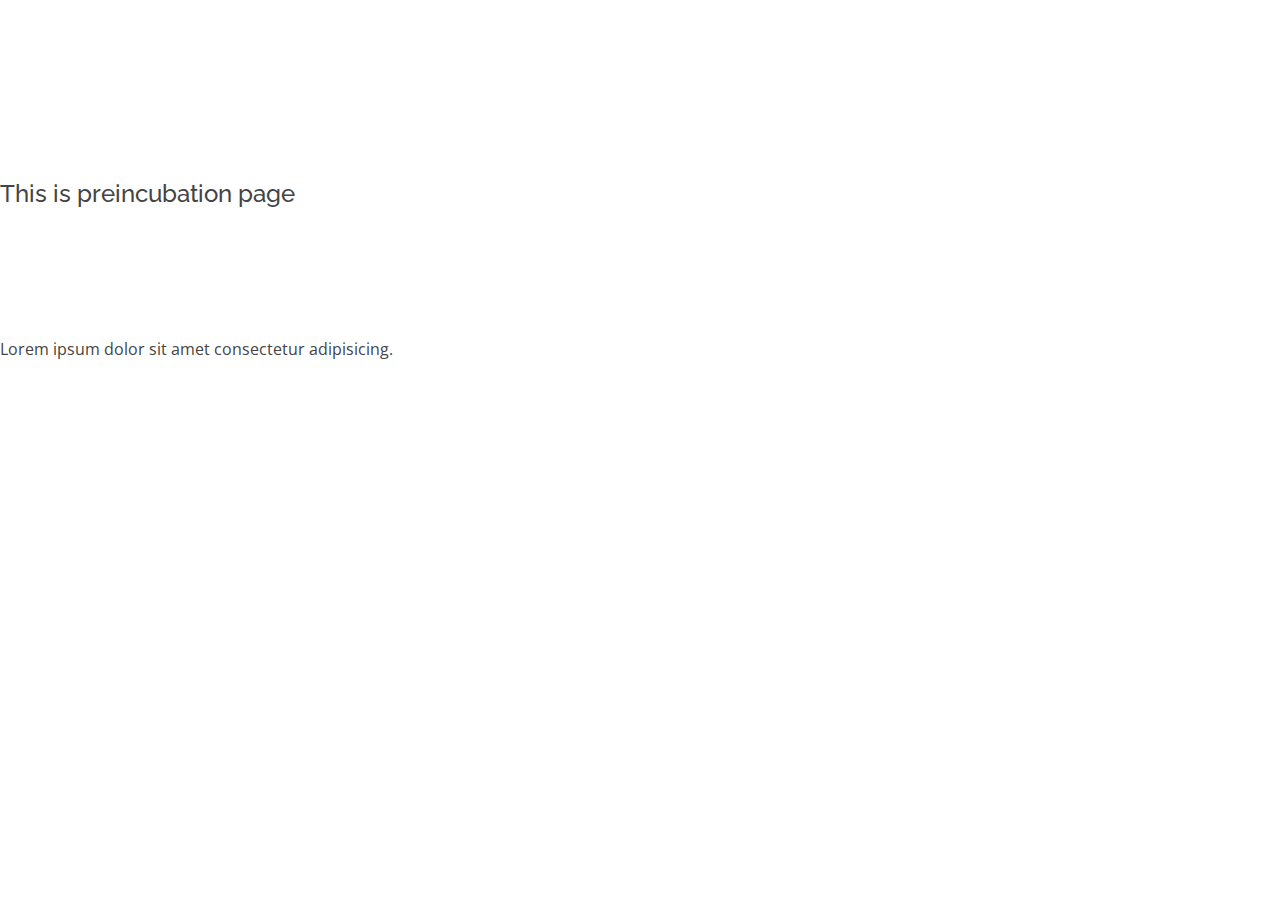
<file: preincubation.html>
<!DOCTYPE html>
<html lang="en">
<head>
    <meta charset="UTF-8">
    <meta http-equiv="X-UA-Compatible" content="IE=edge">
    <meta name="viewport" content="width=device-width, initial-scale=1.0">
    <title>Preincubation</title>

    <script src="https://code.jquery.com/jquery-3.6.1.js" integrity="sha256-3zlB5s2uwoUzrXK3BT7AX3FyvojsraNFxCc2vC/7pNI=" crossorigin="anonymous"></script>
    <script>
        $(function(){
            $('#header').load('header.html');
        });
    </script>

<!-- Favicons -->
<link href="assets/img/favicon.png" rel="icon">
<link href="assets/img/apple-touch-icon.png" rel="apple-touch-icon">

<!-- Google Fonts -->
<link href="https://fonts.googleapis.com/css?family=Open+Sans:300,300i,400,400i,600,600i,700,700i|Raleway:300,300i,400,400i,500,500i,600,600i,700,700i|Poppins:300,300i,400,400i,500,500i,600,600i,700,700i" rel="stylesheet">

<!-- Vendor CSS Files -->
<link href="assets/vendor/aos/aos.css" rel="stylesheet">
<link href="assets/vendor/bootstrap/css/bootstrap.min.css" rel="stylesheet">
<link href="assets/vendor/bootstrap-icons/bootstrap-icons.css" rel="stylesheet">
<link href="assets/vendor/boxicons/css/boxicons.min.css" rel="stylesheet">
<link href="assets/vendor/glightbox/css/glightbox.min.css" rel="stylesheet">
<link href="assets/vendor/remixicon/remixicon.css" rel="stylesheet">
<link href="assets/vendor/swiper/swiper-bundle.min.css" rel="stylesheet">

<!-- Template Main CSS File -->
<link href="assets/css/style.css" rel="stylesheet">

</head>
<body>
    <section>
    <div id="header"></div>
    </section>
    <section>
        <h4>This is preincubation page</h4>

    </section>
    <section>
        <p>Lorem ipsum dolor sit amet consectetur adipisicing.</p>
    </section>
</body>
</html>
</file>
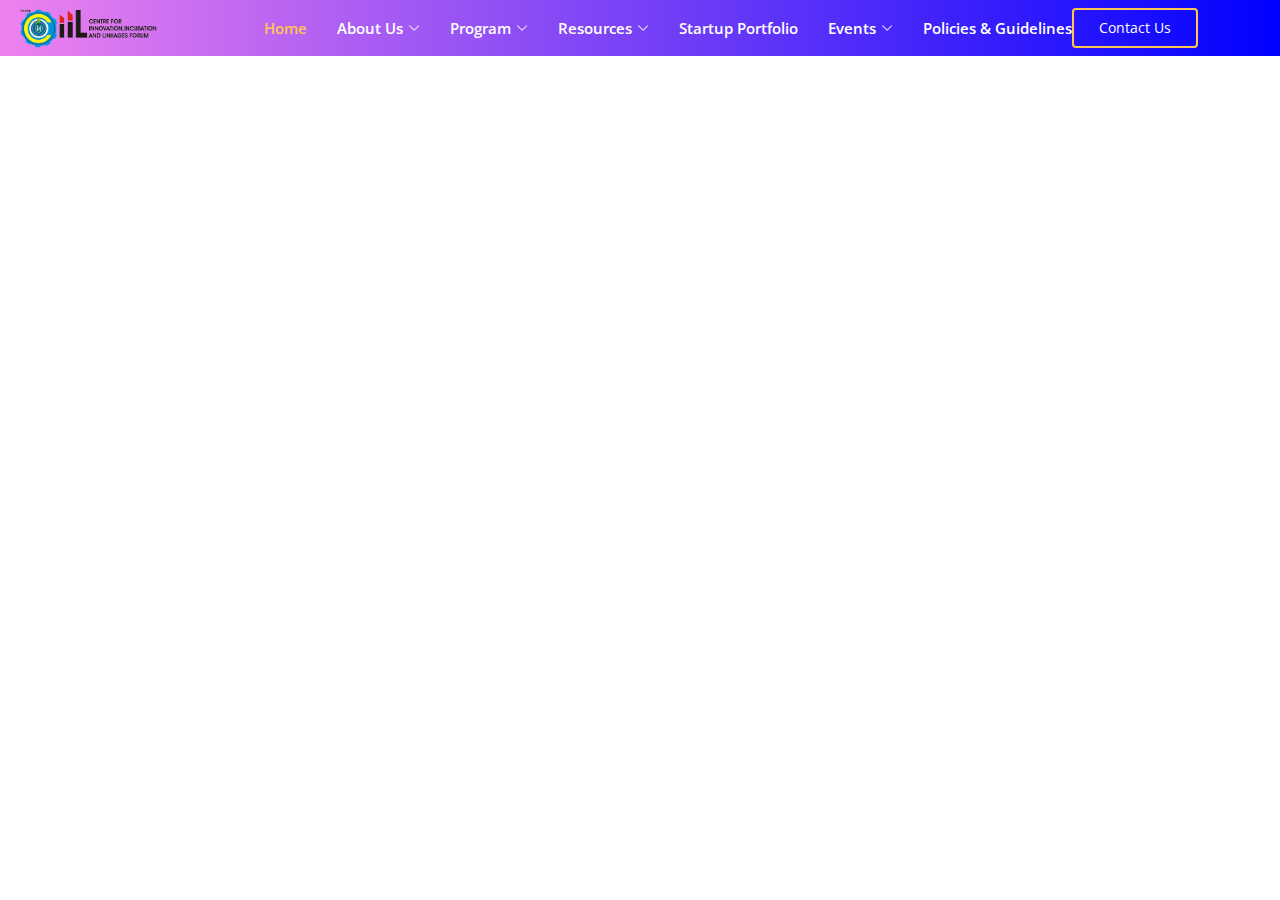
<file: program.html>
<!DOCTYPE html>
<html lang="en">

<head>
  <meta charset="utf-8">
  <meta content="width=device-width, initial-scale=1.0" name="viewport">

  <title>PCCOE CIIL</title>
  <meta content="" name="description">
  <meta content="" name="keywords">

  <!-- Favicons -->
  <link href="assets/img/favicon.png" rel="icon">
  <link href="assets/img/apple-touch-icon.png" rel="apple-touch-icon">

  <!-- Google Fonts -->
  <link href="https://fonts.googleapis.com/css?family=Open+Sans:300,300i,400,400i,600,600i,700,700i|Raleway:300,300i,400,400i,500,500i,600,600i,700,700i|Poppins:300,300i,400,400i,500,500i,600,600i,700,700i" rel="stylesheet">

  <!-- Vendor CSS Files -->
  <link href="assets/vendor/aos/aos.css" rel="stylesheet">
  <link href="assets/vendor/bootstrap/css/bootstrap.min.css" rel="stylesheet">
  <link href="assets/vendor/bootstrap-icons/bootstrap-icons.css" rel="stylesheet">
  <link href="assets/vendor/boxicons/css/boxicons.min.css" rel="stylesheet">
  <link href="assets/vendor/glightbox/css/glightbox.min.css" rel="stylesheet">
  <link href="assets/vendor/remixicon/remixicon.css" rel="stylesheet">
  <link href="assets/vendor/swiper/swiper-bundle.min.css" rel="stylesheet">

  <!-- Template Main CSS File -->
  <link href="assets/css/style.css" rel="stylesheet">

  <!-- =======================================================
  * Template Name: Gp - v4.9.0
  * Template URL: https://bootstrapmade.com/gp-free-multipurpose-html-bootstrap-template/
  * Author: BootstrapMade.com
  * License: https://bootstrapmade.com/license/
  ======================================================== -->
</head>

<body>

  <!-- ======= Header ======= -->
  <header id="header" class="fixed-top ">
    <div class="container d-flex align-items-center justify-content-lg-between">

      <a href="index.html" class="logo me-auto me-lg-0"><img src="assets/img/logo.png" alt="" class="img-fluid"></a>
      <!-- Uncomment below if you prefer to use an image logo -->
      <!-- <a href="index.html" class="logo me-auto me-lg-0"><img src="assets/img/logo.png" alt="" class="img-fluid"></a>-->

      <nav id="navbar" class="navbar order-last order-lg-0">
        <ul>
          <li><a class="nav-link scrollto active" href="index.html">Home</a></li>

          <!-- About section start -->
          <li class="dropdown"><a href="about.html"><span>About Us</span> <i class="bi bi-chevron-down"></i></a>
            <ul>
              <li><a href="#">Vision & Mission</a></li>
              <li><a href="#">Goal & Objective</a></li>
              <li><a href="#">Thrust Area</a></li>
              <li><a href="#">Team & People</a></li>
            </ul>
          </li>
          <!-- About section end -->

          <!-- Program section start -->
          <li class="dropdown"><a href="program.html"><span>Program</span> <i class="bi bi-chevron-down"></i></a>
            <ul>
              <li class="dropdown"><a href="#"><span>Preincubation</span> <i class="bi bi-chevron-right"></i></a>
                <ul>
                  <li><a href="#">Scope</a></li>
                  <li><a href="#">Eligibility</a></li>

                </ul>
              </li>
              <li><a href="#">Incubation</a></li>
              <li><a href="#">Acceleration</a></li>
            </ul>
          </li>
          <!-- Program section end -->

          <!-- Resource section start -->
          <li class="dropdown"><a href="#"><span>Resources</span> <i class="bi bi-chevron-down"></i></a>
            <ul>
              <li><a href="#">Infrastructure</a></li>
              <li><a href="#">Mentors</a></li>
              <li><a href="#">Partners</a></li>
            </ul>
          </li>
          <!-- Resource section end -->

          <!-- Startup section start -->
          <li><a class="nav-link scrollto " href="startup.html">Startup Portfolio</a></li>
          <!-- Startup section end -->
          
          <!-- Event section start -->
          <li class="dropdown"><a href="#"><span>Events</span> <i class="bi bi-chevron-down"></i></a>
            <ul>
              <li><a href="#">Upcomming Events</a></li>
              <li><a href="#">Announcements</a></li>
              <li><a href="#">Event History</a></li>
            </ul>
          </li>
          <!-- Event section end -->

          <!-- Policy section start -->
          <li><a class="nav-link scrollto " href="policy.html">Policies & Guidelines</a></li>
          <!-- Policy section end -->
        
        </ul>
        <i class="bi bi-list mobile-nav-toggle"></i>
      </nav><!-- .navbar -->

      <!-- Contact section start -->
      <a href="contact.html" class="get-started-btn scrollto">Contact Us</a>
      <!-- Contact section start -->

    </div>
  </header><!-- End Header -->

  <!-- ======= Hero Section ======= -->

  <!-- <section id="hero" class="d-flex align-items-center justify-content-center">
    <div class="container" data-aos="fade-up">

      <div class="row justify-content-center" data-aos="fade-up" data-aos-delay="150">
        <div class="col-xl-6 col-lg-8">
          <h1>“Logic will get you from A to B. Imagination will take you everywhere.”

            <span>- Albert Einstein</span></h1> -->
          <!-- <h2>We are team of talented digital marketers</h2> -->
        <!-- </div>
      </div>

      <div class="row gy-4 mt-5 justify-content-center" data-aos="zoom-in" data-aos-delay="250">
        <div class="col-xl-2 col-md-4">
          <div class="icon-box">
            <i class="ri-store-line"></i>
            <h3>Ideation</h3>
          </div>
        </div>
        <div class="col-xl-2 col-md-4">
          <div class="icon-box">
            <i class="ri-bar-chart-box-line"></i>
            <h3>Pre Incubation</h3>
          </div>
        </div>
        <div class="col-xl-2 col-md-4">
          <div class="icon-box">
            <i class="ri-calendar-todo-line"></i>
            <h3>IP Faciliation</h3>
          </div>
        </div>
        <div class="col-xl-2 col-md-4">
          <div class="icon-box">
            <i class="ri-paint-brush-line"></i>
            <h3>Incubation</h3>
          </div>
        </div> -->
        <!-- <div class="col-xl-2 col-md-4">
          <div class="icon-box">
            <i class="ri-database-2-line"></i>
            <h3><a href="">Nemos Enimade</a></h3>
          </div>
        </div> 
      </div>

    </div>
  </section> -->
  <!-- End Hero -->
    
<div>
  <h1>hey</h1>
</div>


</body>

</html>
</file>
<file: assets/css/optional.css>
table, th, td {
    border: 5px solid white;
    color: yellow;
    background-image: linear-gradient(to right, black, black);
    height: 20px;
    /* background-image: url('assets/img/hero-bg1.4.jpg'); */
  }

/* #table1{
  height: 50px;
  width: 100px;
  
} */


.card {
  box-shadow: 0 4px 8px 0 rgba(0,0,0,0.2);
  transition: 0.3s;
  border-radius: 5px; /* 5px rounded corners */
  width: 100%;
}

/* Add rounded corners to the top left and the top right corner of the image */
img {
  border-radius: 5px 5px 0 0;
}

/* On mouse-over, add a deeper shadow */
.card:hover {
  box-shadow: 0 8px 16px 0 rgba(0,0,0,0.2);
}

/* Add some padding inside the card container */
.container {
  padding: 2px 16px;
}

.card-box{
  display: flex;
}
</file>
<file: assets/css/style.css>
/**
* Template Name: Gp - v4.9.0
* Template URL: https://bootstrapmade.com/gp-free-multipurpose-html-bootstrap-template/
* Author: BootstrapMade.com
* License: https://bootstrapmade.com/license/
*/

/*--------------------------------------------------------------
# General
--------------------------------------------------------------*/
body {
  font-family: "Open Sans", sans-serif;
  color: #444444;
}

a {
  color: #ffc451;
  text-decoration: none;
}

a:hover {
  color: #ffd584;
  text-decoration: none;
}

h1,
h2,
h3,
h4,
h5,
h6 {
  font-family: "Raleway", sans-serif;
}

/*--------------------------------------------------------------
# Back to top button
--------------------------------------------------------------*/
.back-to-top {
  position: fixed;
  visibility: hidden;
  opacity: 0;
  right: 15px;
  bottom: 15px;
  z-index: 996;
  background: #ffc451;
  width: 40px;
  height: 40px;
  border-radius: 4px;
  transition: all 0.4s;
}

.back-to-top i {
  font-size: 28px;
  color: #151515;
  line-height: 0;
}

.back-to-top:hover {
  background: #151515;
}

.back-to-top:hover i {
  color: #ffc451;
}

.back-to-top.active {
  visibility: visible;
  opacity: 1;
}

/*--------------------------------------------------------------
# Preloader
--------------------------------------------------------------*/
#preloader {
  position: fixed;
  top: 0;
  left: 0;
  right: 0;
  bottom: 0;
  z-index: 9999;
  overflow: hidden;
  background: #151515;
}

#preloader:before {
  content: "";
  position: fixed;
  top: calc(50% - 0px);
  left: calc(50% - 30px);
  border: 6px solid #ffc451;
  border-top-color: #151515;
  border-bottom-color: #151515;
  border-radius: 50%;
  width: 60px;
  height: 60px;
  -webkit-animation: animate-preloader 1s linear infinite;
  animation: animate-preloader 1s linear infinite;
}

@-webkit-keyframes animate-preloader {
  0% {
    transform: rotate(0deg);
  }

  100% {
    transform: rotate(360deg);
  }
}

@keyframes animate-preloader {
  0% {
    transform: rotate(0deg);
  }

  100% {
    transform: rotate(360deg);
  }
}

/*--------------------------------------------------------------
# Disable aos animation delay on mobile devices
--------------------------------------------------------------*/
@media screen and (max-width: 768px) {
  [data-aos-delay] {
    transition-delay: 0 !important;
  }
}

/*--------------------------------------------------------------
# Header
--------------------------------------------------------------*/
#header {
  transition: all 0.5s;
  z-index: 997;
  padding: 0 0;

  /* padding: 15px 0; */
  /* background-color: grey; */
  background-image: linear-gradient(to right, violet, blue);
  /* background: rgba(255, 255, 255, 0.658); */

}

#header.header-scrolled,
#header.header-inner-pages {
/* background-color: #597997; */
  /* background-image: linear-gradient(to right, white, indigo); */
  /* background: rgba(204, 201, 6, 0.8); */
}

#header .logo {
  font-size: 32px;
  margin: 0;
  padding: 0;
  line-height: 1;
  font-weight: 700;
  letter-spacing: 2px;
  text-transform: uppercase;
}

#header .logo a {
  color: #fff;

}

#header .logo a span {
  color: #fff;
}

#header .logo img {
  /* max-height: 40px; */
  max-height: 100px;
  margin-left: -70px;
  /* background-color: whitesmoke; */
  /* background-image: linear-gradient(to right, white, grey); */
  border: 2px;
  border-radius: 10px;
  /* background-image: url('../img/logo-bcg.jpg'); */

}

/*--------------------------------------------------------------
#  Get Startet Button
--------------------------------------------------------------*/
.get-started-btn {
  color: #fff;
  border-radius: 4px;
  padding: 7px 25px 8px 25px;
  white-space: nowrap;
  transition: 0.3s;
  font-size: 14px;
  display: inline-block;
  border: 2px solid #ffc451;
}

.get-started-btn:hover {
  background: #ffbb38;
  color: #343a40;
}

@media (max-width: 992px) {
  .get-started-btn {
    padding: 7px 20px 8px 20px;
    margin-right: 15px;
  }
}

/*--------------------------------------------------------------
# Navigation Menu
--------------------------------------------------------------*/
/**
* Desktop Navigation 
*/
.navbar {
  padding: 0;
}

.navbar ul {
  margin: 0;
  padding: 0;
  display: flex;
  list-style: none;
  align-items: center;
}

.navbar li {
  position: relative;
}

.navbar a,
.navbar a:focus {
  display: flex;
  align-items: center;
  justify-content: space-between;
  padding: 10px 0 10px 30px;
  font-size: 15px;
  font-weight: 600;
  color: #fff;
  white-space: nowrap;
  transition: 0.3s;
}

.navbar a i,
.navbar a:focus i {
  font-size: 12px;
  line-height: 0;
  margin-left: 5px;
}

.navbar a:hover,
.navbar .active,
.navbar .active:focus,
.navbar li:hover>a {
  color: #ffc451;
}

.navbar .dropdown ul {
  display: block;
  position: absolute;
  left: 14px;
  top: calc(100% + 30px);
  margin: 0;
  padding: 10px 0;
  z-index: 99;
  opacity: 0;
  visibility: hidden;
  background: #fff;
  box-shadow: 0px 0px 30px rgba(127, 137, 161, 0.25);
  transition: 0.3s;
}

.navbar .dropdown ul li {
  min-width: 200px;
}

.navbar .dropdown ul a {
  padding: 10px 20px;
  font-size: 14px;
  text-transform: none;
  color: #151515;
  font-weight: 400;
}

.navbar .dropdown ul a i {
  font-size: 12px;
}

.navbar .dropdown ul a:hover,
.navbar .dropdown ul .active:hover,
.navbar .dropdown ul li:hover>a {
  background-color: #ffc451;
}

.navbar .dropdown:hover>ul {
  opacity: 1;
  top: 100%;
  visibility: visible;
}

.navbar .dropdown .dropdown ul {
  top: 0;
  left: calc(100% - 30px);
  visibility: hidden;
}

.navbar .dropdown .dropdown:hover>ul {
  opacity: 1;
  top: 0;
  left: 100%;
  visibility: visible;
}

@media (max-width: 1366px) {
  .navbar .dropdown .dropdown ul {
    left: -90%;
  }

  .navbar .dropdown .dropdown:hover>ul {
    left: -100%;
  }
}

/**
* Mobile Navigation 
*/
.mobile-nav-toggle {
  color: #fff;
  font-size: 28px;
  cursor: pointer;
  display: none;
  line-height: 0;
  transition: 0.5s;
}

@media (max-width: 991px) {
  .mobile-nav-toggle {
    display: block;
  }

  .navbar ul {
    display: none;
  }
}

.navbar-mobile {
  position: fixed;
  overflow: hidden;
  top: 0;
  right: 0;
  left: 0;
  bottom: 0;
  background: rgba(0, 0, 0, 0.9);
  transition: 0.3s;
  z-index: 999;
}

.navbar-mobile .mobile-nav-toggle {
  position: absolute;
  top: 15px;
  right: 15px;
}

.navbar-mobile ul {
  display: block;
  position: absolute;
  top: 55px;
  right: 15px;
  bottom: 15px;
  left: 15px;
  padding: 10px 0;
  background-color: #fff;
  overflow-y: auto;
  transition: 0.3s;
}

.navbar-mobile a,
.navbar-mobile a:focus {
  padding: 10px 20px;
  font-size: 15px;
  color: #151515;
}

.navbar-mobile a:hover,
.navbar-mobile .active,
.navbar-mobile li:hover>a {
  color: #151515;
  background-color: #ffc451;
}

.navbar-mobile .getstarted,
.navbar-mobile .getstarted:focus {
  margin: 15px;
}

.navbar-mobile .dropdown ul {
  position: static;
  display: none;
  margin: 10px 20px;
  padding: 10px 0;
  z-index: 99;
  opacity: 1;
  visibility: visible;
  background: #fff;
  box-shadow: 0px 0px 30px rgba(127, 137, 161, 0.25);
}

.navbar-mobile .dropdown ul li {
  min-width: 200px;
}

.navbar-mobile .dropdown ul a {
  padding: 10px 20px;
  color: #151515;
}

.navbar-mobile .dropdown ul a i {
  font-size: 12px;
}

.navbar-mobile .dropdown ul a:hover,
.navbar-mobile .dropdown ul .active:hover,
.navbar-mobile .dropdown ul li:hover>a {
  background-color: #ffc451;
}

.navbar-mobile .dropdown>.dropdown-active {
  display: block;
}

/*--------------------------------------------------------------
# Hero Section
--------------------------------------------------------------*/
h3{
  color: #fff;
}
#head_text{
  color: black;
}
.partners {
  text-align: center;
  padding-bottom: 30px;
}

#hero {
  width: 100%;
  height: 100vh;
  background: url("../img/hero-bg.jpg") top center;
  background-size: cover;
  position: relative;
}

#hero:before {
  content: "";
  background: rgba(0, 0, 0, 0.6);
  position: absolute;
  bottom: 0;
  top: 0;
  left: 0;
  right: 0;
}

#hero .container {
  position: relative;
  padding-top: 74px;
  text-align: center;
}

#hero h1 {
  margin: 0;
  font-size: 27px;
  font-weight: 700;
  line-height: 64px;
  color: #fff;
  font-family: "Poppins", sans-serif;
}

.row p span {
  color: #ffc451;
  font-size: 25px;
}

#quotename{
  color: #ffc451;
  font-size: 25px;
}

#hero h2 {
  color: rgba(255, 255, 255, 0.9);
  margin: 10px 0 0 0;
  font-size: 24px;
}

#hero .icon-box {
  padding: 30px 20px;
  transition: ease-in-out 0.3s;
  border: 1px solid rgba(255, 255, 255, 0.3);
  height: 100%;
  text-align: center;
}

#hero .icon-box i {
  font-size: 32px;
  line-height: 1;
  color: #ffc451;
}

#hero .icon-box h3 {
  font-weight: 700;
  margin: 10px 0 0 0;
  padding: 0;
  line-height: 1;
  font-size: 20px;
  line-height: 26px;
}

#hero .icon-box h3 a {
  color: #fff;
  transition: ease-in-out 0.3s;
}

#hero .icon-box h3 a:hover {
  color: #ffc451;
}

#hero .icon-box:hover {
  border-color: #ffc451;
}

@media (min-width: 1024px) {
  #hero {
    background-attachment: fixed;
  }
}

@media (max-width: 768px) {
  #hero {
    height: auto;
  }

  #hero h1 {
    font-size: 28px;
    line-height: 36px;
  }

  #hero h2 {
    font-size: 20px;
    line-height: 24px;
  }
}

/*--------------------------------------------------------------
# Sections General
--------------------------------------------------------------*/
section {
  padding: 60px 0;
  overflow: hidden;
}

.section-title {
  padding-bottom: 40px;
}

.section-title h2 {
  font-size: 14px;
  font-weight: 500;
  padding: 0;
  line-height: 1px;
  margin: 0 0 5px 0;
  letter-spacing: 2px;
  text-transform: uppercase;
  color: #aaaaaa;
  font-family: "Poppins", sans-serif;
}

.section-title h2::after {
  content: "";
  width: 120px;
  height: 1px;
  display: inline-block;
  background: #ffde9e;
  margin: 4px 10px;
}

.section-title p {
  margin: 0;
  margin: 0;
  font-size: 36px;
  font-weight: 700;
  text-transform: uppercase;
  font-family: "Poppins", sans-serif;
  color: #151515;
}

/*--------------------------------------------------------------
# About
--------------------------------------------------------------*/
#about{
  background-image: linear-gradient(to right, white, #1d2671);
  /* #c33764 → #1d2671 */
}
.about .content h3 {
  font-weight: 700;
  font-size: 28px;
  font-family: "Poppins", sans-serif;
}

.about .content ul {
  list-style: none;
  padding: 0;
}

.about .content ul li {
  padding: 0 0 8px 26px;
  position: relative;
}

.about .content ul i {
  position: absolute;
  font-size: 20px;
  left: 0;
  top: -3px;
  color: #ffc451;
}

.about .content p:last-child {
  margin-bottom: 0;
}

#readmore{
  color: blue;
}

/*--------------------------------------------------------------
# Clients
--------------------------------------------------------------*/
.clients {
  padding-top: 20px;
  background-image: linear-gradient(to right, white, #ffc400);
  /* #ff5f6d → #ffc371 */
}

.clients .swiper-slide img {
  opacity: 0.5;
  transition: 0.3s;
  filter: grayscale(100);
}

.clients .swiper-slide img:hover {
  filter: none;
  opacity: 1;
}

.clients .swiper-pagination {
  margin-top: 20px;
  position: relative;
}

.clients .swiper-pagination .swiper-pagination-bullet {
  width: 12px;
  height: 12px;
  background-color: #fff;
  opacity: 1;
  background-color: #ddd;
}

.clients .swiper-pagination .swiper-pagination-bullet-active {
  background-color: #ffc451;
}

/*--------------------------------------------------------------
# Features
--------------------------------------------------------------*/
.features {
  padding-top: 20px;
}

.features .icon-box {
  padding-left: 15px;
}

.features .icon-box h4 {
  font-size: 20px;
  font-weight: 700;
  margin: 5px 0 10px 60px;
}

.features .icon-box i {
  font-size: 48px;
  float: left;
  color: #ffc451;
}

.features .icon-box p {
  font-size: 15px;
  color: #848484;
  margin-left: 60px;
}

.features .image {
  background-position: center center;
  background-repeat: no-repeat;
  background-size: cover;
  min-height: 400px;
}

/*--------------------------------------------------------------
# Thrust Areas
--------------------------------------------------------------*/
.services .icon-box {
  text-align: center;
  border: 1px solid #ebebeb;
  border-radius: 10px;
  padding: 80px 20px 20px;
  transition: all ease-in-out 0.3s;
  background: #fff;
  height: 234.59px;
  width: 353.59px;
}

/* .services .icon-box .icon {
  margin: 0 auto;
  width: 64px;
  height: 64px;
  background: #ffc451;
  border-radius: 4px;
  display: flex;
  align-items: center;
  justify-content: center;
  margin-bottom: 20px;
  transition: 0.3s;
} */

.services .icon-box .icon i {
  color: #151515;
  font-size: 28px;
  transition: ease-in-out 0.3s;
}

.services .icon-box h4 {
  font-weight: 700;
  margin-bottom: 15px;
  font-size: 24px;
}

.services .icon-box h4 a {
  color: white;
  transition: ease-in-out 0.3s;
}

.services .icon-box h4 a:hover {
  color: #ffc451;
}

.services .icon-box p {
  line-height: 24px;
  font-size: 14px;
  margin-bottom: 0;
}

.services .icon-box:hover {
  border-color: #fff;
  box-shadow: 0px 0 25px 0 rgba(0, 0, 0, 0.1);
  transform: translateY(-10px);
}

#TA-img-1{
  background-image: url("../img/thrust_areas/img-1.jpg");
}

#TA-img-2{
  background-image: url("../img/thrust_areas/img-2.jpg");
}

#TA-img-3{
  background-image: url("../img/thrust_areas/img-3.jpg");
}

#TA-img-4{
  background-image: url("../img/thrust_areas/img-4.webp");
}

/*--------------------------------------------------------------
# Cta
--------------------------------------------------------------*/
.cta {
  background: linear-gradient(rgba(2, 2, 2, 0.5), rgba(0, 0, 0, 0.5)), url("../img/cta-bg.jpg") fixed center center;
  background-size: cover;
  padding: 60px 0;
}

.cta h3 {
  color: #fff;
  font-size: 28px;
  font-weight: 700;
}

.cta p {
  color: #fff;
}

.cta .cta-btn {
  font-family: "Raleway", sans-serif;
  font-weight: 600;
  font-size: 16px;
  letter-spacing: 1px;
  display: inline-block;
  padding: 8px 28px;
  border-radius: 4px;
  transition: 0.5s;
  margin-top: 10px;
  border: 2px solid #fff;
  color: #fff;
}

.cta .cta-btn:hover {
  background: #ffc451;
  border-color: #ffc451;
  color: #151515;
}

/*--------------------------------------------------------------
# Portfolio
--------------------------------------------------------------*/
.portfolio .portfolio-item {
  margin-bottom: 30px;
}

.portfolio #portfolio-flters {
  padding: 0;
  margin: 0 auto 20px auto;
  list-style: none;
  text-align: center;
}

.portfolio #portfolio-flters li {
  cursor: pointer;
  display: inline-block;
  padding: 8px 15px 10px 15px;
  font-size: 14px;
  font-weight: 600;
  line-height: 1;
  text-transform: uppercase;
  color: #444444;
  margin-bottom: 5px;
  transition: all 0.3s ease-in-out;
  border-radius: 3px;
}

.portfolio #portfolio-flters li:hover,
.portfolio #portfolio-flters li.filter-active {
  color: #151515;
  background: #ffc451;
}

.portfolio #portfolio-flters li:last-child {
  margin-right: 0;
}

.portfolio .portfolio-wrap {
  transition: 0.3s;
  position: relative;
  overflow: hidden;
  z-index: 1;
  background: rgba(21, 21, 21, 0.6);
}

.portfolio .portfolio-wrap::before {
  content: "";
  background: rgba(21, 21, 21, 0.6);
  position: absolute;
  left: 0;
  right: 0;
  top: 0;
  bottom: 0;
  transition: all ease-in-out 0.3s;
  z-index: 2;
  opacity: 0;
}

.portfolio .portfolio-wrap img {
  transition: all ease-in-out 0.3s;
}

.portfolio .portfolio-wrap .portfolio-info {
  opacity: 0;
  position: absolute;
  top: 0;
  left: 0;
  right: 0;
  bottom: 0;
  z-index: 3;
  transition: all ease-in-out 0.3s;
  display: flex;
  flex-direction: column;
  justify-content: flex-end;
  align-items: flex-start;
  padding: 20px;
}

.portfolio .portfolio-wrap .portfolio-info h4 {
  font-size: 20px;
  color: #fff;
  font-weight: 600;
}

.portfolio .portfolio-wrap .portfolio-info p {
  color: rgba(255, 255, 255, 0.7);
  font-size: 14px;
  text-transform: uppercase;
  padding: 0;
  margin: 0;
  font-style: italic;
}

.portfolio .portfolio-wrap .portfolio-links {
  text-align: center;
  z-index: 4;
}

.portfolio .portfolio-wrap .portfolio-links a {
  color: #fff;
  margin: 0 5px 0 0;
  font-size: 28px;
  display: inline-block;
  transition: 0.3s;
}

.portfolio .portfolio-wrap .portfolio-links a:hover {
  color: #ffc451;
}

.portfolio .portfolio-wrap:hover::before {
  opacity: 1;
}

.portfolio .portfolio-wrap:hover img {
  transform: scale(1.2);
}

.portfolio .portfolio-wrap:hover .portfolio-info {
  opacity: 1;
}

/*--------------------------------------------------------------
# Portfolio Details
--------------------------------------------------------------*/
.portfolio-details {
  padding-top: 40px;
}

.portfolio-details .portfolio-details-slider img {
  width: 100%;
}

.portfolio-details .portfolio-details-slider .swiper-pagination {
  margin-top: 20px;
  position: relative;
}

.portfolio-details .portfolio-details-slider .swiper-pagination .swiper-pagination-bullet {
  width: 12px;
  height: 12px;
  background-color: #fff;
  opacity: 1;
  border: 1px solid #ffc451;
}

.portfolio-details .portfolio-details-slider .swiper-pagination .swiper-pagination-bullet-active {
  background-color: #ffc451;
}

.portfolio-details .portfolio-info {
  padding: 30px;
  box-shadow: 0px 0 30px rgba(21, 21, 21, 0.08);
}

.portfolio-details .portfolio-info h3 {
  font-size: 22px;
  font-weight: 700;
  margin-bottom: 20px;
  padding-bottom: 20px;
  border-bottom: 1px solid #eee;
}

.portfolio-details .portfolio-info ul {
  list-style: none;
  padding: 0;
  font-size: 15px;
}

.portfolio-details .portfolio-info ul li+li {
  margin-top: 10px;
}

.portfolio-details .portfolio-description {
  padding-top: 30px;
}

.portfolio-details .portfolio-description h2 {
  font-size: 26px;
  font-weight: 700;
  margin-bottom: 20px;
}

.portfolio-details .portfolio-description p {
  padding: 0;
}

/*--------------------------------------------------------------
# Counts
--------------------------------------------------------------*/
.counts .content {
  padding: 30px 0;
}

.counts .content h3 {
  font-weight: 700;
  font-size: 34px;
  color: #151515;
}

.counts .content p {
  margin-bottom: 0;
}

.counts .content .count-box {
  padding: 20px 0;
  width: 100%;
}

.counts .content .count-box i {
  display: block;
  font-size: 36px;
  color: #ffc451;
  float: left;
}

.counts .content .count-box span {
  font-size: 36px;
  line-height: 30px;
  display: block;
  font-weight: 700;
  color: #151515;
  margin-left: 50px;
}

.counts .content .count-box p {
  padding: 15px 0 0 0;
  margin: 0 0 0 50px;
  font-family: "Raleway", sans-serif;
  font-size: 14px;
  color: #3b3b3b;
}

.counts .content .count-box a {
  font-weight: 600;
  display: block;
  margin-top: 20px;
  color: #3b3b3b;
  font-size: 15px;
  font-family: "Poppins", sans-serif;
  transition: ease-in-out 0.3s;
}

.counts .content .count-box a:hover {
  color: #626262;
}

.counts .image {
  background: url("../img/counts-img.jpg") center center no-repeat;
  background-size: cover;
  min-height: 400px;
}

@media (max-width: 991px) {
  .counts .image {
    text-align: center;
  }

  .counts .image img {
    max-width: 80%;
  }
}

@media (max-width: 667px) {
  .counts .image img {
    max-width: 100%;
  }
}

/*--------------------------------------------------------------
# Testimonials
--------------------------------------------------------------*/
.testimonials {
  padding: 80px 0;
  background: url("../img/testimonials-bg.jpg") no-repeat;
  background-position: center center;
  background-size: cover;
  position: relative;
}

.testimonials::before {
  content: "";
  position: absolute;
  left: 0;
  right: 0;
  top: 0;
  bottom: 0;
  background: rgba(0, 0, 0, 0.7);
}

.testimonials .section-header {
  margin-bottom: 40px;
}

.testimonials .testimonials-carousel,
.testimonials .testimonials-slider {
  overflow: hidden;
}

.testimonials .testimonial-item {
  text-align: center;
  color: #fff;
}

.testimonials .testimonial-item .testimonial-img {
  width: 100px;
  border-radius: 50%;
  border: 6px solid rgba(255, 255, 255, 0.15);
  margin: 0 auto;
}

.testimonials .testimonial-item h3 {
  font-size: 20px;
  font-weight: bold;
  margin: 10px 0 5px 0;
  color: #fff;
}

.testimonials .testimonial-item h4 {
  font-size: 14px;
  color: #ddd;
  margin: 0 0 15px 0;
}

.testimonials .testimonial-item .quote-icon-left,
.testimonials .testimonial-item .quote-icon-right {
  color: rgba(255, 255, 255, 0.6);
  font-size: 26px;
}

.testimonials .testimonial-item .quote-icon-left {
  display: inline-block;
  left: -5px;
  position: relative;
}

.testimonials .testimonial-item .quote-icon-right {
  display: inline-block;
  right: -5px;
  position: relative;
  top: 10px;
}

.testimonials .testimonial-item p {
  font-style: italic;
  margin: 0 auto 15px auto;
  color: #eee;
}

.testimonials .swiper-pagination {
  margin-top: 20px;
  position: relative;
}

.testimonials .swiper-pagination .swiper-pagination-bullet {
  width: 12px;
  height: 12px;
  background-color: rgba(255, 255, 255, 0.4);
  opacity: 0.5;
}

.testimonials .swiper-pagination .swiper-pagination-bullet-active {
  background-color: #ffc451;
  opacity: 1;
}

@media (min-width: 1024px) {
  .testimonials {
    background-attachment: fixed;
  }
}

@media (min-width: 992px) {
  .testimonials .testimonial-item p {
    width: 80%;
  }
}

/*--------------------------------------------------------------
# Team
--------------------------------------------------------------*/
.team {
  background: #fff;
  padding: 60px 0;
}

.team .member {
  margin-bottom: 20px;
  overflow: hidden;
  border-radius: 5px;
  background: #fff;
  box-shadow: 0px 2px 15px rgba(0, 0, 0, 0.1);
}

.team .member .member-img {
  position: relative;
  overflow: hidden;
}

.team .member .social {
  position: absolute;
  left: 0;
  bottom: 30px;
  right: 0;
  opacity: 0;
  transition: ease-in-out 0.3s;
  text-align: center;
}

.team .member .social a {
  transition: color 0.3s;
  color: #151515;
  margin: 0 3px;
  border-radius: 4px;
  width: 36px;
  height: 36px;
  background: rgba(255, 255, 255, 0.8);
  transition: ease-in-out 0.3s;
  color: #484848;
  display: inline-flex;
  justify-content: center;
  align-items: center;
}

.team .member .social a:hover {
  color: #151515;
  background: #ffc451;
}

.team .member .social i {
  font-size: 18px;
  line-height: 0;
}

.team .member .member-info {
  padding: 25px 15px;
}

.team .member .member-info h4 {
  font-weight: 700;
  margin-bottom: 5px;
  font-size: 18px;
  color: #151515;
}

.team .member .member-info span {
  display: block;
  font-size: 13px;
  font-weight: 400;
  color: #aaaaaa;
}

.team .member .member-info p {
  font-style: italic;
  font-size: 14px;
  line-height: 26px;
  color: #777777;
}

.team .member:hover .social {
  opacity: 1;
  bottom: 15px;
}

/*--------------------------------------------------------------
# Contact
--------------------------------------------------------------*/
.contact .info {
  width: 100%;
  background: #fff;
}

.contact .info i {
  font-size: 20px;
  background: #ffc451;
  color: #151515;
  float: left;
  width: 44px;
  height: 44px;
  display: flex;
  justify-content: center;
  align-items: center;
  border-radius: 4px;
  transition: all 0.3s ease-in-out;
}

.contact .info h4 {
  padding: 0 0 0 60px;
  font-size: 22px;
  font-weight: 600;
  margin-bottom: 5px;
  color: #151515;
}

.contact .info p {
  padding: 0 0 0 60px;
  margin-bottom: 0;
  font-size: 14px;
  color: #484848;
}

.contact .info .email,
.contact .info .phone {
  margin-top: 40px;
}

.contact .php-email-form {
  width: 100%;
  background: #fff;
}

.contact .php-email-form .form-group {
  padding-bottom: 8px;
}

.contact .php-email-form .error-message {
  display: none;
  color: #fff;
  background: #ed3c0d;
  text-align: left;
  padding: 15px;
  font-weight: 600;
}

.contact .php-email-form .error-message br+br {
  margin-top: 25px;
}

.contact .php-email-form .sent-message {
  display: none;
  color: #fff;
  background: #18d26e;
  text-align: center;
  padding: 15px;
  font-weight: 600;
}

.contact .php-email-form .loading {
  display: none;
  background: #fff;
  text-align: center;
  padding: 15px;
}

.contact .php-email-form .loading:before {
  content: "";
  display: inline-block;
  border-radius: 50%;
  width: 24px;
  height: 24px;
  margin: 0 10px -6px 0;
  border: 3px solid #18d26e;
  border-top-color: #eee;
  -webkit-animation: animate-loading 1s linear infinite;
  animation: animate-loading 1s linear infinite;
}

.contact .php-email-form input,
.contact .php-email-form textarea {
  border-radius: 0;
  box-shadow: none;
  font-size: 14px;
  border-radius: 4px;
}

.contact .php-email-form input:focus,
.contact .php-email-form textarea:focus {
  border-color: #ffc451;
}

.contact .php-email-form input {
  height: 44px;
}

.contact .php-email-form textarea {
  padding: 10px 12px;
}

.contact .php-email-form button[type=submit] {
  background: #ffc451;
  border: 0;
  padding: 10px 24px;
  color: #151515;
  transition: 0.4s;
  border-radius: 4px;
}

.contact .php-email-form button[type=submit]:hover {
  background: #ffcd6b;
}

@-webkit-keyframes animate-loading {
  0% {
    transform: rotate(0deg);
  }

  100% {
    transform: rotate(360deg);
  }
}

@keyframes animate-loading {
  0% {
    transform: rotate(0deg);
  }

  100% {
    transform: rotate(360deg);
  }
}

/*--------------------------------------------------------------
# Breadcrumbs
--------------------------------------------------------------*/
.breadcrumbs {
  padding: 15px 0;
  background: whitesmoke;
  min-height: 40px;
  margin-top: 74px;
}

.breadcrumbs h2 {
  font-size: 28px;
  font-weight: 400;
}

.breadcrumbs ol {
  display: flex;
  flex-wrap: wrap;
  list-style: none;
  padding: 0;
  margin: 0;
}

.breadcrumbs ol li+li {
  padding-left: 10px;
}

.breadcrumbs ol li+li::before {
  display: inline-block;
  padding-right: 10px;
  color: #2f2f2f;
  content: "/";
}

@media (max-width: 992px) {
  .breadcrumbs {
    margin-top: 68px;
  }

  .breadcrumbs .d-flex {
    display: block !important;
  }

  .breadcrumbs ol {
    display: block;
  }

  .breadcrumbs ol li {
    display: inline-block;
  }
}

/*--------------------------------------------------------------
# Footer
--------------------------------------------------------------*/
#footer {
  background: black;
  padding: 0 0 30px 0;
  color: #fff;
  font-size: 14px;
}

#footer .footer-top {
  background: #151515;
  border-bottom: 1px solid #222222;
  padding: 60px 0 30px 0;
}

#footer .footer-top .footer-info {
  margin-bottom: 30px;
}

#footer .footer-top .footer-info h3 {
  font-size: 28px;
  margin: 0 0 20px 0;
  padding: 2px 0 2px 0;
  line-height: 1;
  font-weight: 700;
  text-transform: uppercase;
}

#footer .footer-top .footer-info h3 span {
  color: #ffc451;
}

#footer .footer-top .footer-info p {
  font-size: 14px;
  line-height: 24px;
  margin-bottom: 0;
  font-family: "Raleway", sans-serif;
  color: #fff;
}

#footer .footer-top .social-links a {
  font-size: 18px;
  display: inline-block;
  background: #292929;
  color: #fff;
  line-height: 1;
  padding: 8px 0;
  margin-right: 4px;
  border-radius: 4px;
  text-align: center;
  width: 36px;
  height: 36px;
  transition: 0.3s;
}

#footer .footer-top .social-links a:hover {
  background: #ffc451;
  color: #151515;
  text-decoration: none;
}

#footer .footer-top h4 {
  font-size: 16px;
  font-weight: 600;
  color: #fff;
  position: relative;
  padding-bottom: 12px;
}

#footer .footer-top .footer-links {
  margin-bottom: 30px;
}

#footer .footer-top .footer-links ul {
  list-style: none;
  padding: 0;
  margin: 0;
}

#footer .footer-top .footer-links ul i {
  padding-right: 2px;
  color: #ffc451;
  font-size: 18px;
  line-height: 1;
}

#footer .footer-top .footer-links ul li {
  padding: 10px 0;
  display: flex;
  align-items: center;
}

#footer .footer-top .footer-links ul li:first-child {
  padding-top: 0;
}

#footer .footer-top .footer-links ul a {
  color: #fff;
  transition: 0.3s;
  display: inline-block;
  line-height: 1;
}

#footer .footer-top .footer-links ul a:hover {
  color: #ffc451;
}

#footer .footer-top .footer-newsletter form {
  margin-top: 30px;
  background: #fff;
  padding: 6px 10px;
  position: relative;
  border-radius: 4px;
}

#footer .footer-top .footer-newsletter form input[type=email] {
  border: 0;
  padding: 4px;
  width: calc(100% - 110px);
}

#footer .footer-top .footer-newsletter form input[type=submit] {
  position: absolute;
  top: 0;
  right: -2px;
  bottom: 0;
  border: 0;
  background: none;
  font-size: 16px;
  padding: 0 20px;
  background: #ffc451;
  color: #151515;
  transition: 0.3s;
  border-radius: 0 4px 4px 0;
}

#footer .footer-top .footer-newsletter form input[type=submit]:hover {
  background: #ffcd6b;
}

#footer .copyright {
  text-align: center;
  padding-top: 30px;
}

#footer .credits {
  padding-top: 10px;
  text-align: center;
  font-size: 13px;
  color: #fff;
}
</file>
